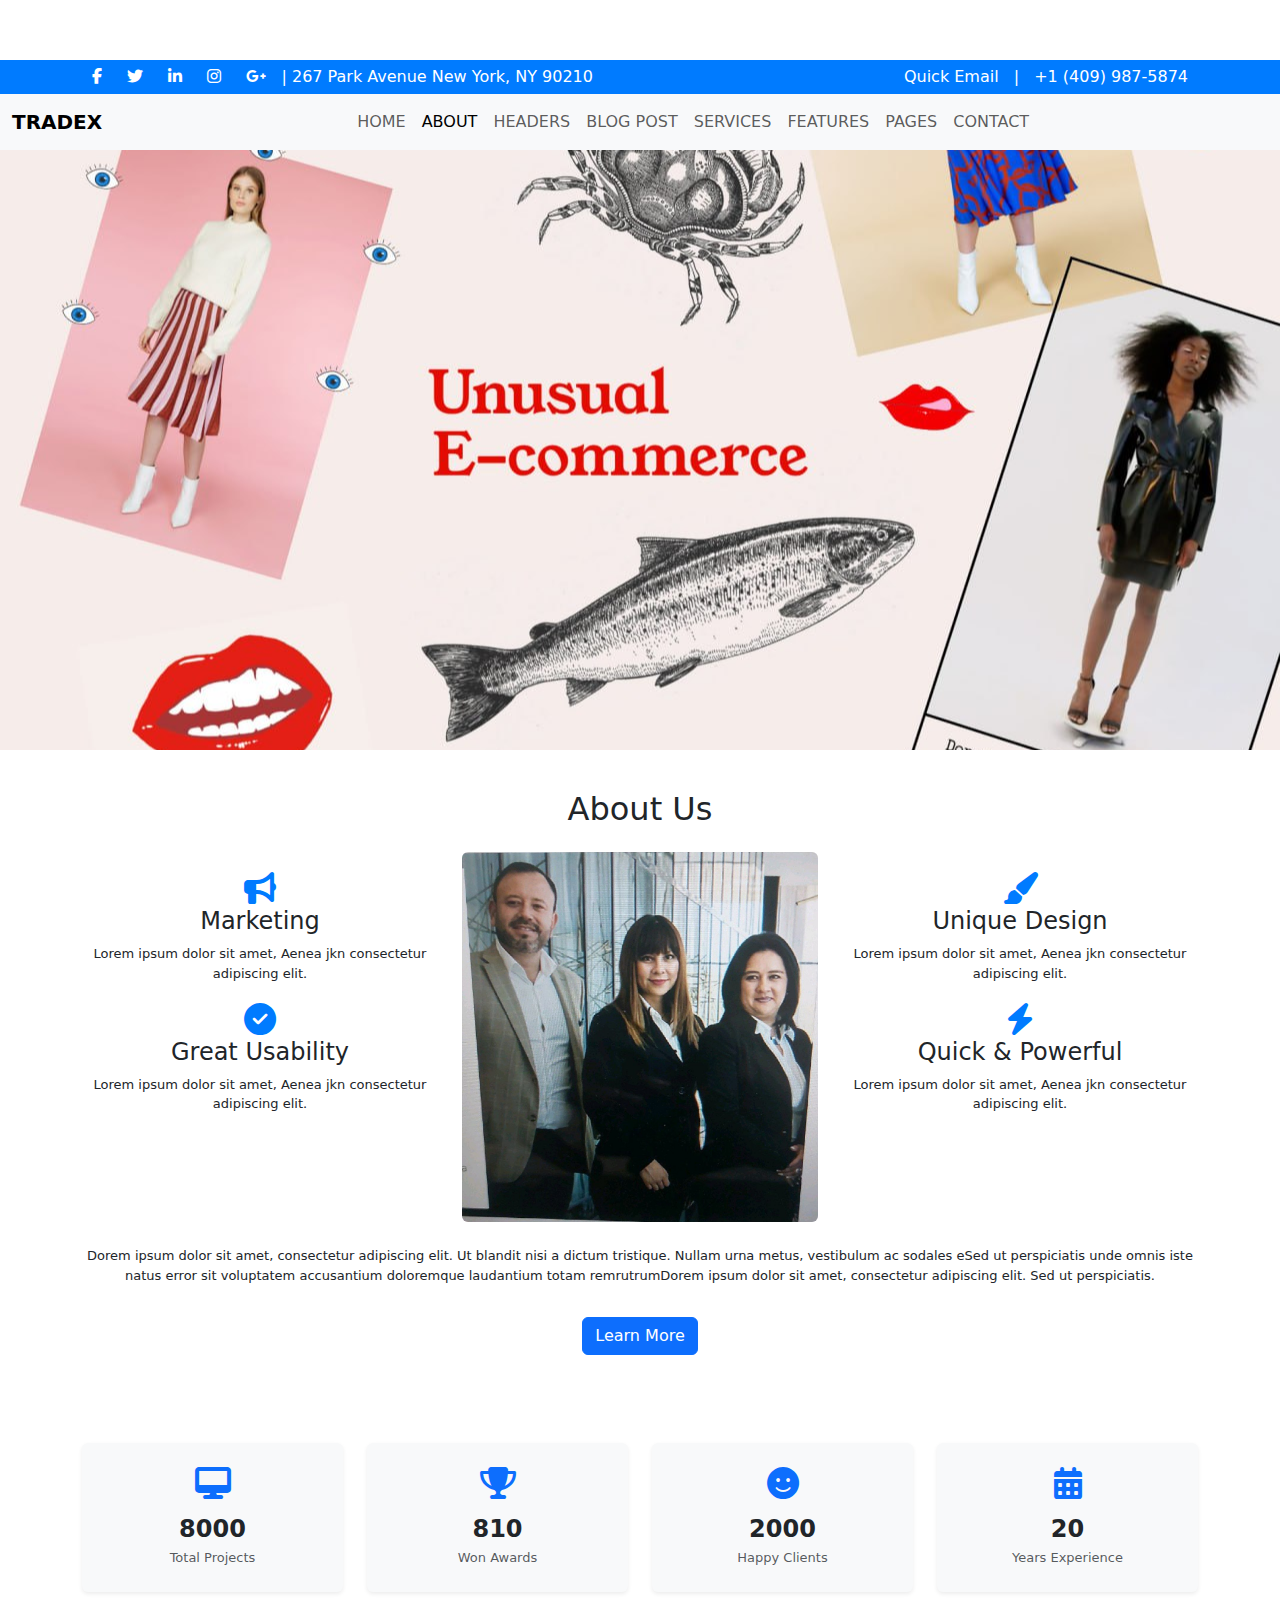
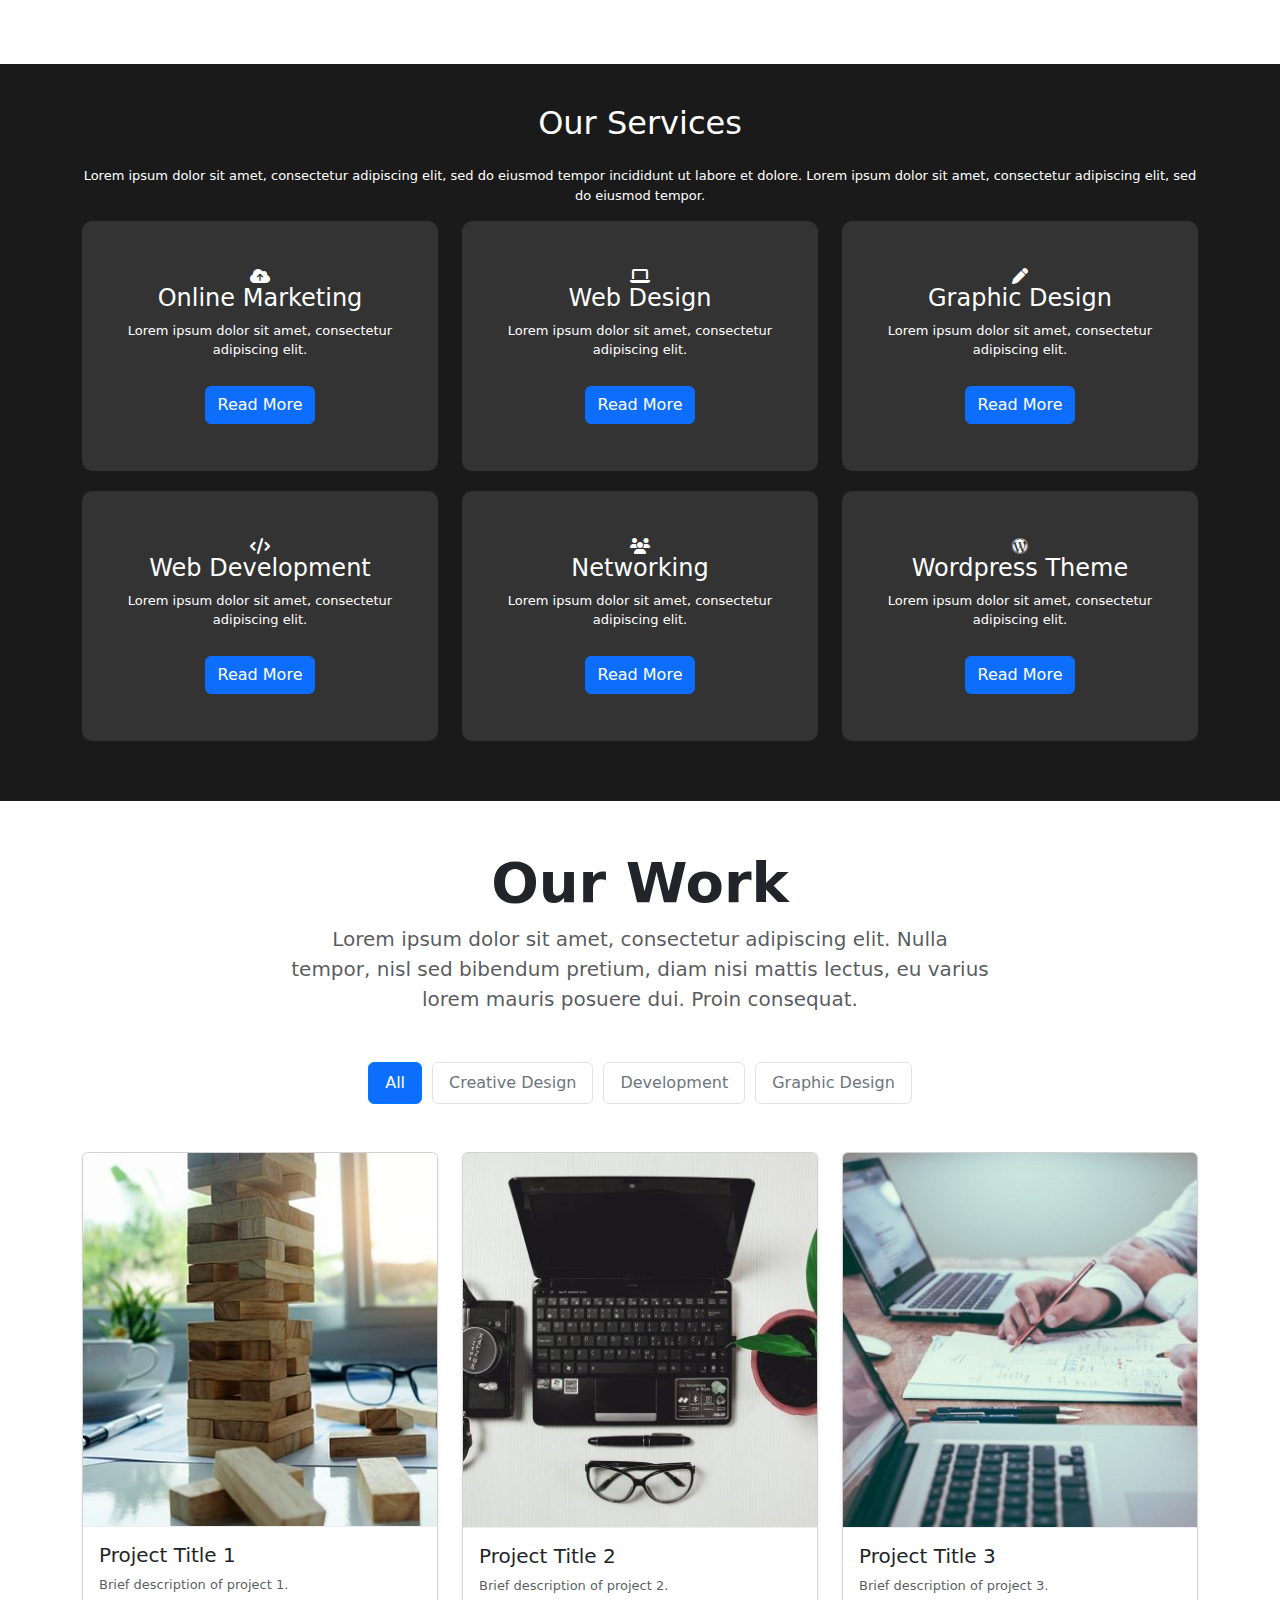
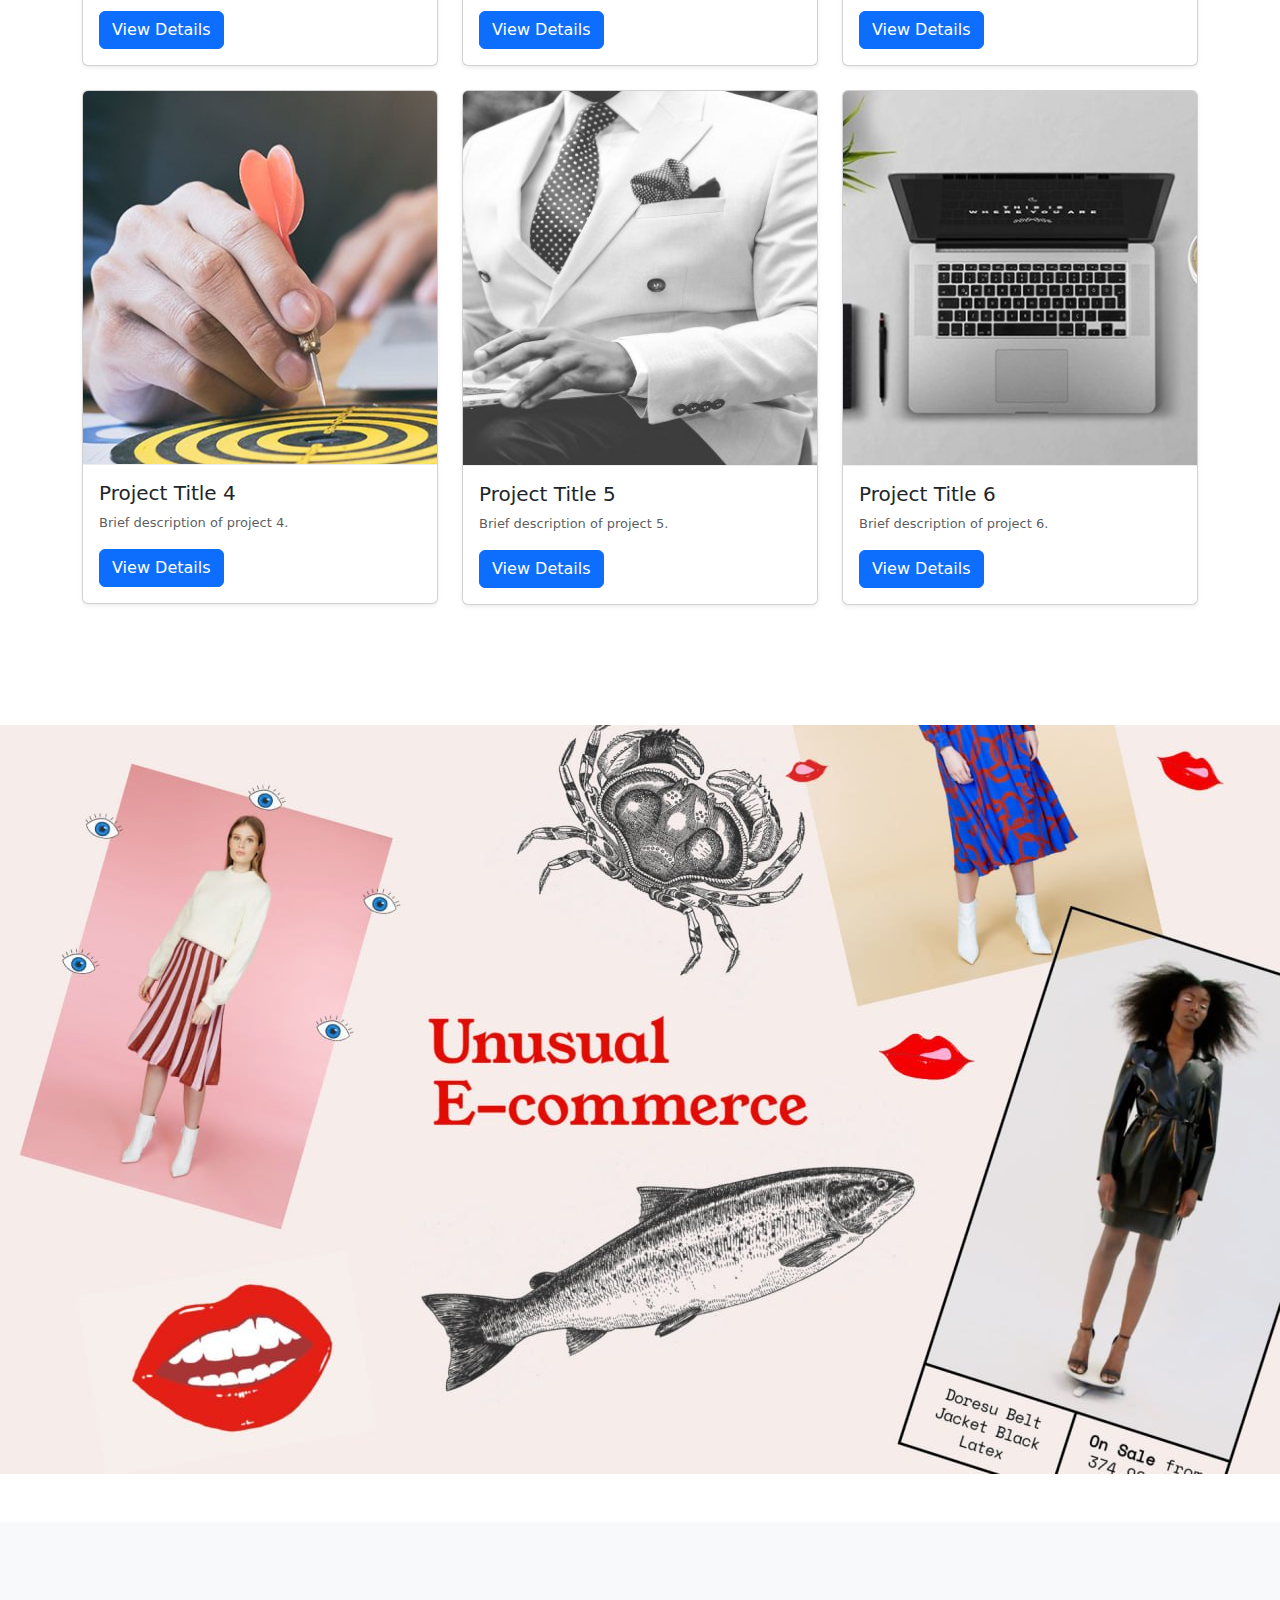
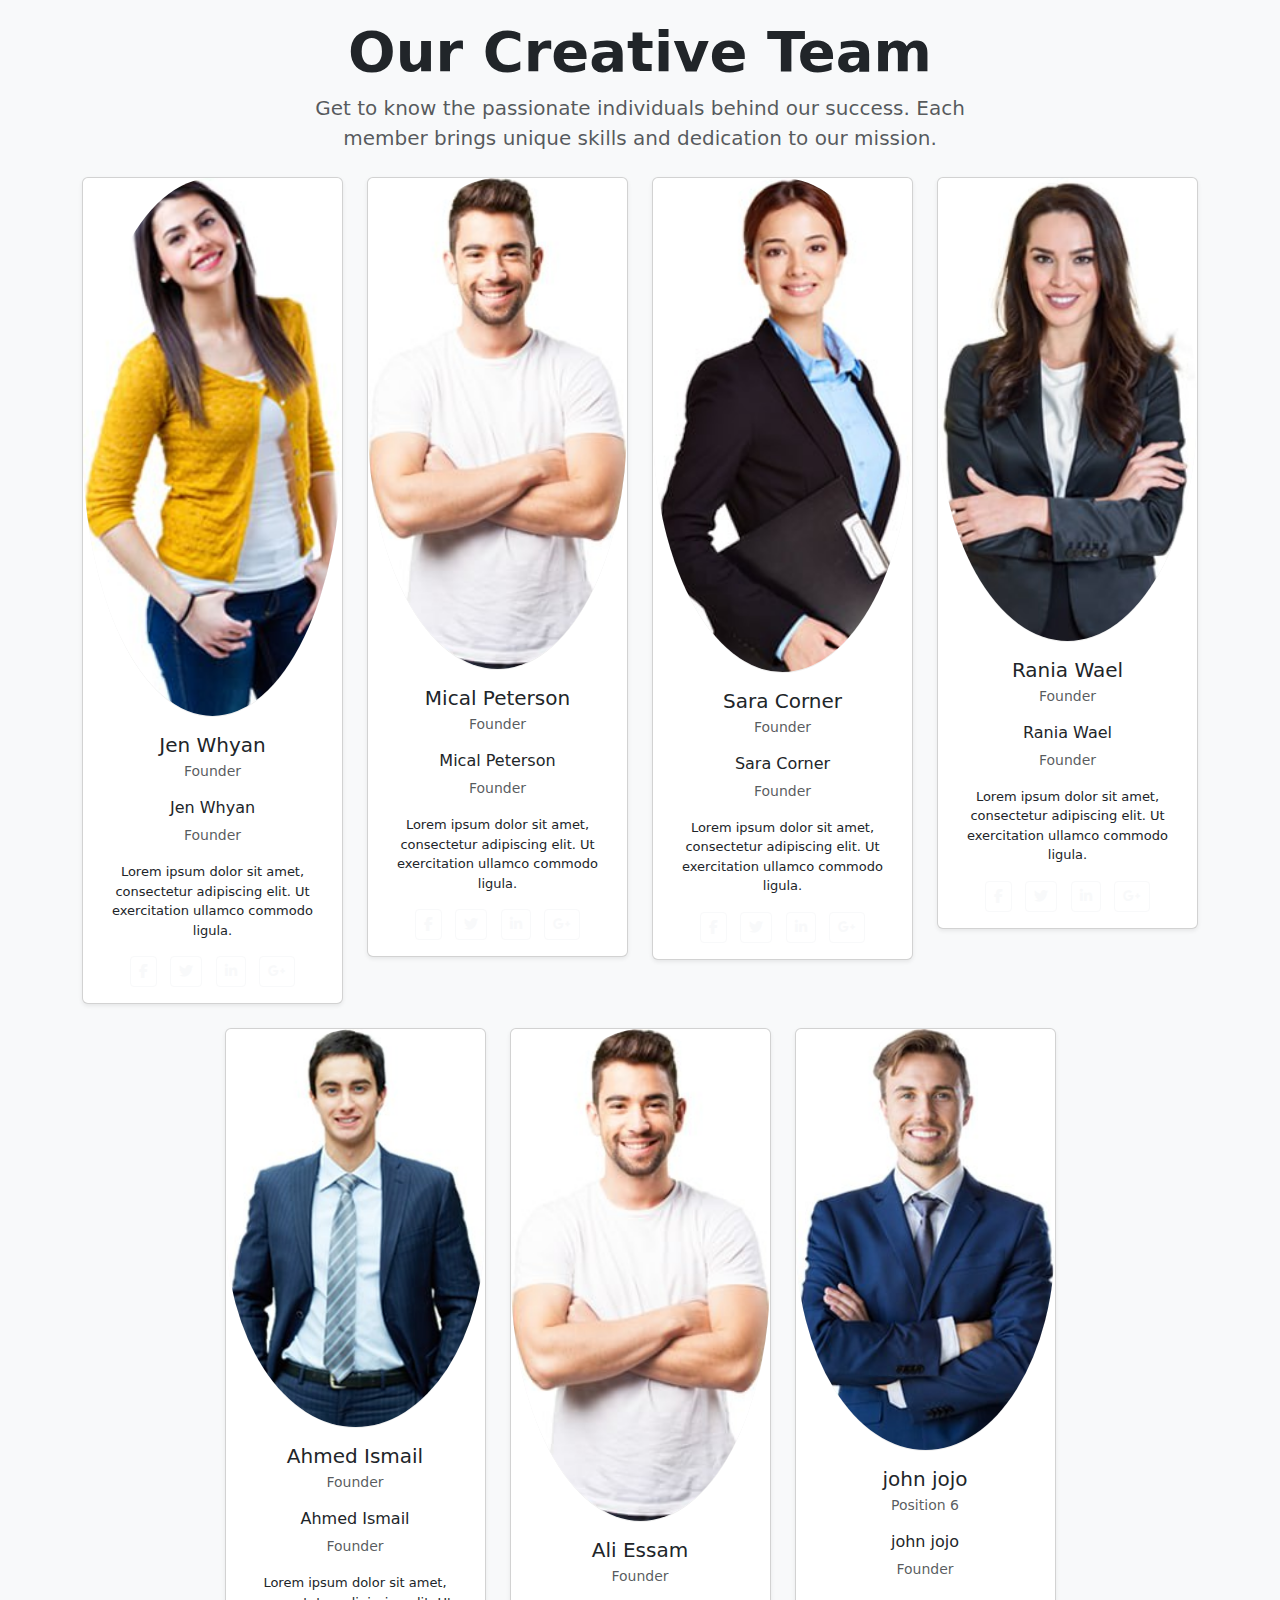
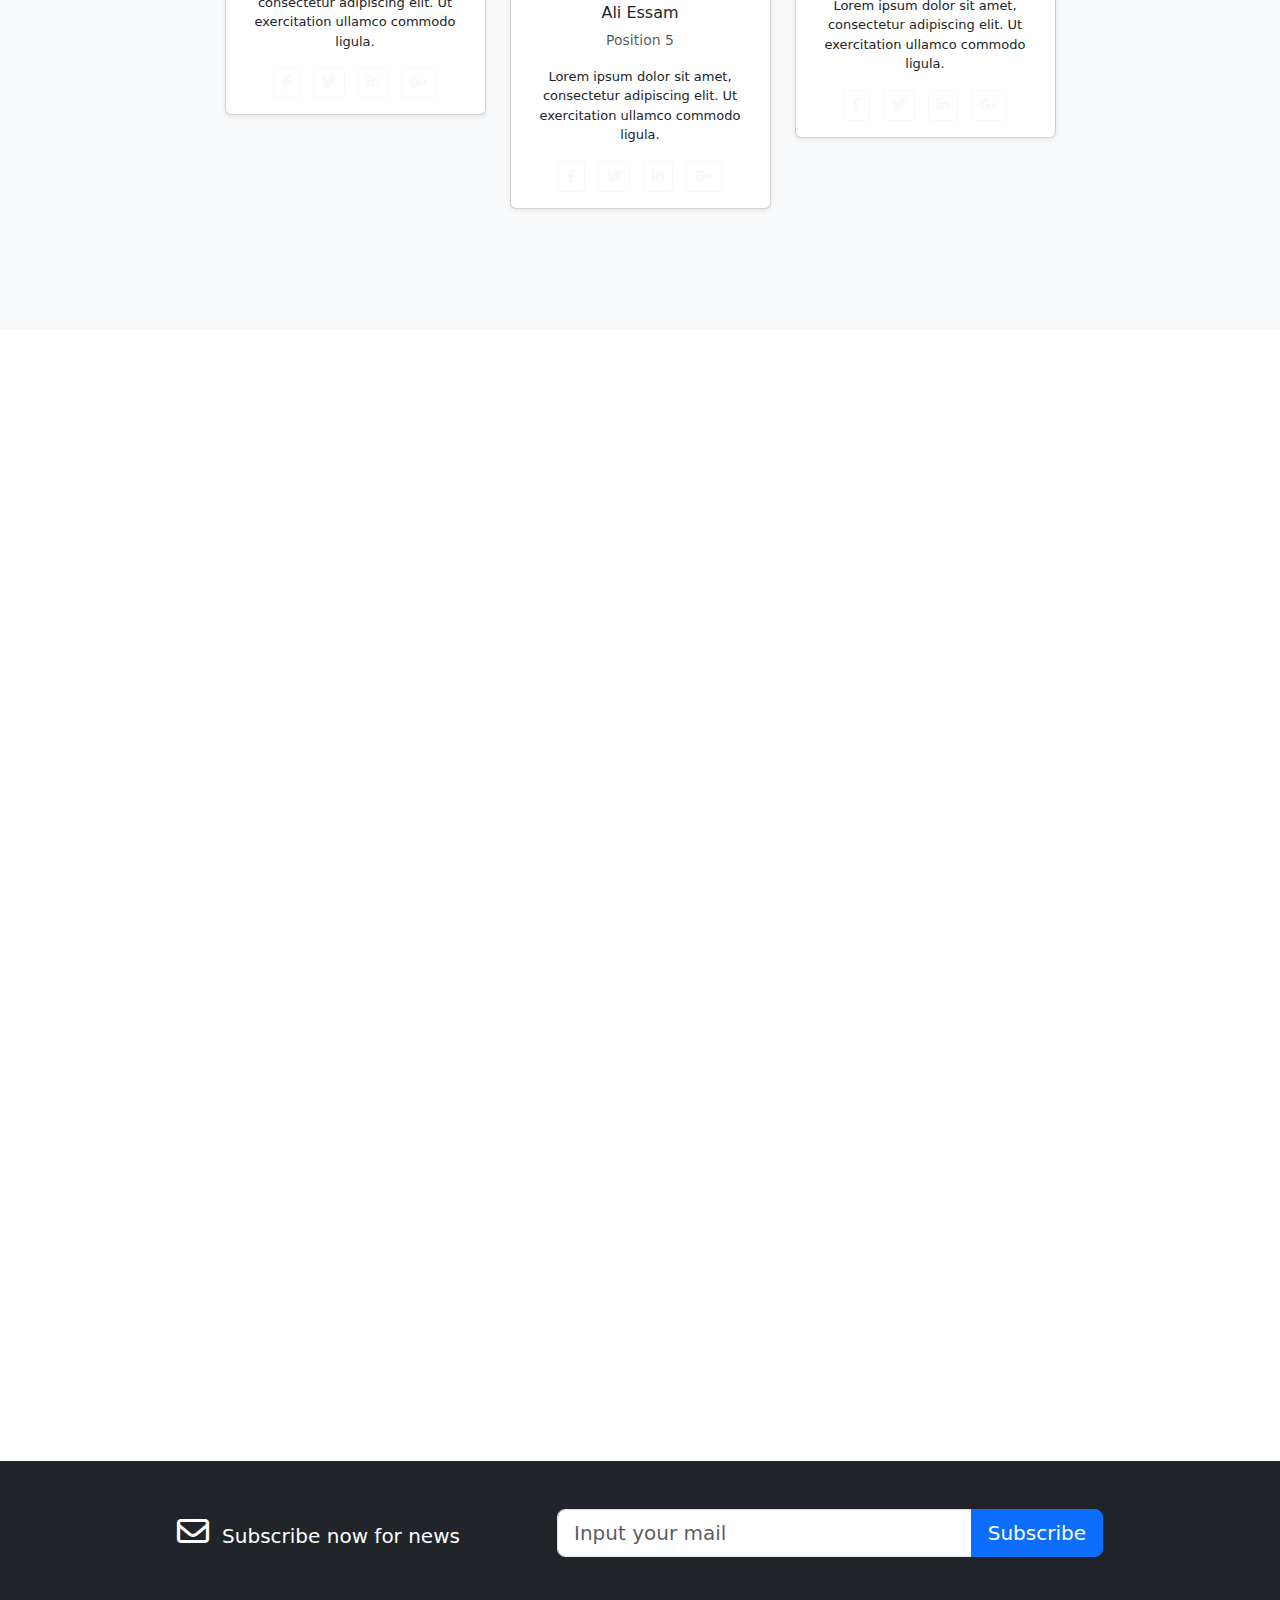
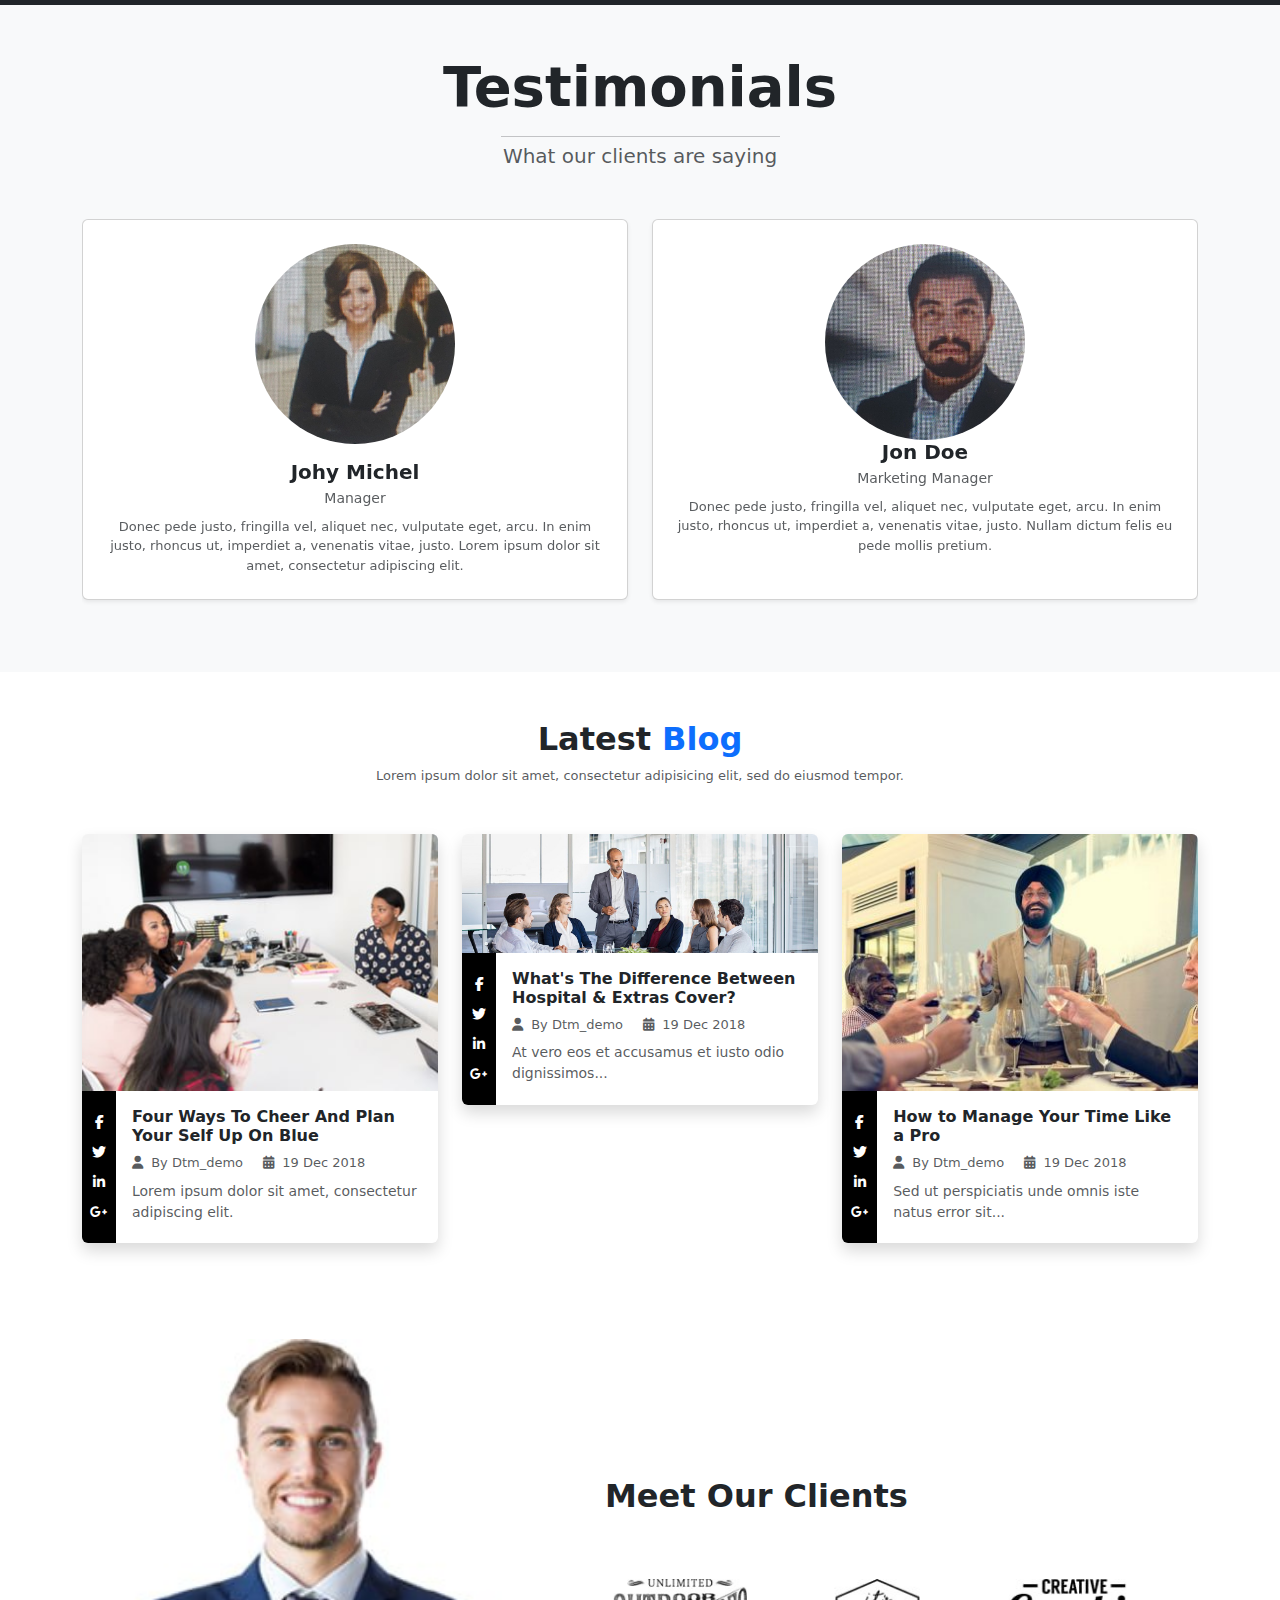
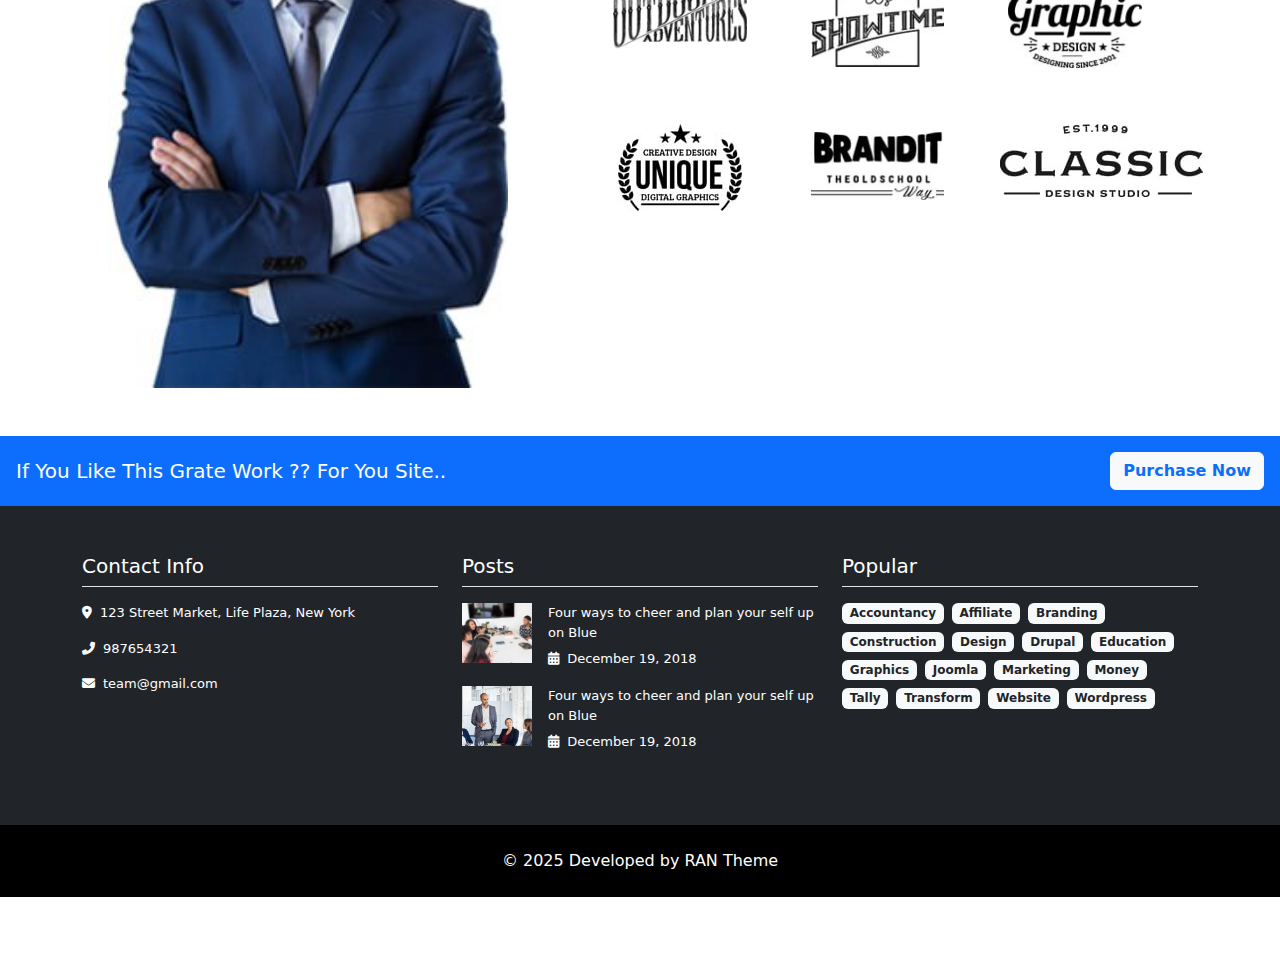
<file: Session10/index.html>
<!DOCTYPE html>
<html lang="en">

<head>
    <meta charset="UTF-8">
    <meta name="viewport" content="width=device-width, initial-scale=1.0">
    <title>TRADEX - About Us</title>
    <link href="https://cdn.jsdelivr.net/npm/bootstrap@5.3.0/dist/css/bootstrap.min.css" rel="stylesheet">
    <style>
        body {
            background-color: #f8f9fa;
        }

        .top-bar {
            background-color: #007bff;
            color: #fff;
            padding: 5px 0;
        }

        .top-bar a {
            color: #fff;
            margin: 0 10px;
            text-decoration: none;
        }

        .top-bar a:hover {
            text-decoration: underline;
        }

        .header-img {
            background: url('imges/photo_2025-07-25_01-49-45.jpg') no-repeat center center;
            background-size: cover;
            height: 600px;
            position: relative;
            color: #fff;
        }

        .header-text {
            position: absolute;
            top: 50%;
            left: 50%;
            transform: translate(-50%, -50%);
            text-align: center;
        }

        .header-text h1 {
            color: #8B0000;
            font-size: 3rem;
        }

        .navbar-brand {
            font-size: 1.5rem;
            font-weight: bold;
        }

        .about-section {
            padding: 40px 0;
            text-align: center;
        }

        .about-section img {
            max-width: 100%;
            height: auto;
        }

        .feature-box {
            margin: 20px 0;
        }

        .feature-box i {
            font-size: 2rem;
            color: #007bff;

        }
    </style>

    <link rel="stylesheet" href="https://cdnjs.cloudflare.com/ajax/libs/font-awesome/6.0.0-beta3/css/all.min.css">
</head>

<body>

    <div class="top-bar">
        <div class="container">
            <div class="d-flex justify-content-between align-items-center">
                <div>
                    <a href="#"><i class="fab fa-facebook-f"></i></a>
                    <a href="#"><i class="fab fa-twitter"></i></a>
                    <a href="#"><i class="fab fa-linkedin-in"></i></a>
                    <a href="#"><i class="fab fa-instagram"></i></a>
                    <a href="#"><i class="fab fa-google-plus-g"></i></a>
                    <span>|</span>
                    <span>267 Park Avenue New York, NY 90210</span>
                </div>
                <div>
                    <a href="mailto:">Quick Email</a> | <a href="tel:+1409875874">+1 (409) 987-5874</a>
                </div>
            </div>
        </div>
    </div>


    <nav class="navbar navbar-expand-lg navbar-light bg-light">
        <div class="container-fluid">
            <a class="navbar-brand" href="#">TRADEX</a>
            <button class="navbar-toggler" type="button" data-bs-toggle="collapse" data-bs-target="#navbarNav"
                aria-controls="navbarNav" aria-expanded="false" aria-label="Toggle navigation">
                <span class="navbar-toggler-icon"></span>
            </button>
            <div class="collapse navbar-collapse" id="navbarNav">
                <ul class="navbar-nav mx-auto">
                    <li class="nav-item"><a class="nav-link" href="#">HOME</a></li>
                    <li class="nav-item"><a class="nav-link active" href="#">ABOUT</a></li>
                    <li class="nav-item"><a class="nav-link" href="#">HEADERS</a></li>
                    <li class="nav-item"><a class="nav-link" href="#">BLOG POST</a></li>
                    <li class="nav-item"><a class="nav-link" href="#">SERVICES</a></li>
                    <li class="nav-item"><a class="nav-link" href="#">FEATURES</a></li>
                    <li class="nav-item"><a class="nav-link" href="#">PAGES</a></li>
                    <li class="nav-item"><a class="nav-link" href="contact.html">CONTACT</a></li>
                </ul>
            </div>
        </div>
    </nav>


    <header class="header-img">
        <div class="header-text">
        </div>
    </header>


    <section class="about-section">
        <div class="container">
            <h2 class="text-center mb-4">About Us</h2>
            <div class="row">
                <div class="col-md-4">
                    <div class="feature-box">
                        <i class="fas fa-bullhorn"></i>
                        <h4>Marketing</h4>
                        <p>Lorem ipsum dolor sit amet, Aenea jkn consectetur adipiscing elit.</p>
                    </div>
                    <div class="feature-box">
                        <i class="fas fa-check-circle"></i>
                        <h4>Great Usability</h4>
                        <p>Lorem ipsum dolor sit amet, Aenea jkn consectetur adipiscing elit.</p>
                    </div>
                </div>
                <div class="col-md-4">
                    <img src=" imges/photo_2025-07-25_01-49-35.jpg" alt="Team Image" class="img-fluid rounded">
                </div>
                <div class="col-md-4">
                    <div class="feature-box">
                        <i class="fas fa-paint-brush"></i>
                        <h4>Unique Design</h4>
                        <p>Lorem ipsum dolor sit amet, Aenea jkn consectetur adipiscing elit.</p>
                    </div>
                    <div class="feature-box">
                        <i class="fas fa-bolt"></i>
                        <h4>Quick & Powerful</h4>
                        <p>Lorem ipsum dolor sit amet, Aenea jkn consectetur adipiscing elit.</p>
                    </div>
                </div>
            </div>
            <p class="mt-4">Dorem ipsum dolor sit amet, consectetur adipiscing elit. Ut blandit nisi a dictum tristique.
                Nullam urna metus, vestibulum ac sodales eSed ut perspiciatis unde omnis iste natus error sit voluptatem
                accusantium doloremque laudantium totam remrutrumDorem ipsum dolor sit amet, consectetur adipiscing
                elit. Sed ut perspiciatis.</p>
            <a href="#" class="btn btn-primary mt-3">Learn More</a>
        </div>
    </section>

    <section class="container my-5">
        <div class="row text-center">

            <div class="col-6 col-md-3 mb-4">
                <div class="p-4 bg-light rounded shadow-sm">
                    <i class="fas fa-desktop fa-2x text-primary mb-3"></i>
                    <h4 class="mb-1 fw-bold">8000</h4>
                    <p class="text-muted mb-0">Total Projects</p>
                </div>
            </div>

            <div class="col-6 col-md-3 mb-4">
                <div class="p-4 bg-light rounded shadow-sm">
                    <i class="fas fa-trophy fa-2x text-primary mb-3"></i>
                    <h4 class="mb-1 fw-bold">810</h4>
                    <p class="text-muted mb-0">Won Awards</p>
                </div>
            </div>

            <div class="col-6 col-md-3 mb-4">
                <div class="p-4 bg-light rounded shadow-sm">
                    <i class="fas fa-smile fa-2x text-primary mb-3"></i>
                    <h4 class="mb-1 fw-bold">2000</h4>
                    <p class="text-muted mb-0">Happy Clients</p>
                </div>
            </div>

            <div class="col-6 col-md-3 mb-4">
                <div class="p-4 bg-light rounded shadow-sm">
                    <i class="fas fa-calendar-alt fa-2x text-primary mb-3"></i>
                    <h4 class="mb-1 fw-bold">20</h4>
                    <p class="text-muted mb-0">Years Experience</p>
                </div>
            </div>

        </div>
    </section>


    <script src="https://cdn.jsdelivr.net/npm/@popperjs/core@2.11.6/dist/umd/popper.min.js"></script>
    <script src="https://cdn.jsdelivr.net/npm/bootstrap@5.3.0/dist/js/bootstrap.min.js"></script>
    <section class="services-section" id="services">
        <div class="container">
            <h2 class="mb-4 text-center">Our Services</h2>
            <p class="mt-4 text-center">Lorem ipsum dolor sit amet, consectetur adipiscing elit, sed do eiusmod tempor
                incididunt ut labore et dolore. Lorem ipsum dolor sit amet, consectetur adipiscing elit, sed do eiusmod
                tempor.</p>

            <div class="row">
                <div class="col-md-4">
                    <div class="service-card">
                        <i class="fas fa-cloud-upload-alt"></i>
                        <h4>Online Marketing</h4>
                        <p>Lorem ipsum dolor sit amet, consectetur adipiscing elit.</p>
                        <button class="btn btn-primary">Read More</button>
                    </div>
                </div>
                <div class="col-md-4">
                    <div class="service-card">
                        <i class="fas fa-laptop"></i>
                        <h4>Web Design</h4>
                        <p>Lorem ipsum dolor sit amet, consectetur adipiscing elit.</p>
                        <button class="btn btn-primary">Read More</button>
                    </div>
                </div>

                <div class="col-md-4">
                    <div class="service-card">
                        <i class="fas fa-pen"></i>
                        <h4>Graphic Design</h4>
                        <p>Lorem ipsum dolor sit amet, consectetur adipiscing elit.</p>
                        <button class="btn btn-primary">Read More</button>
                    </div>
                </div>
                <div class="col-md-4">
                    <div class="service-card">
                        <i class="fas fa-code"></i>
                        <h4>Web Development</h4>
                        <p>Lorem ipsum dolor sit amet, consectetur adipiscing elit.</p>
                        <button class="btn btn-primary">Read More</button>
                    </div>
                </div>
                <div class="col-md-4">
                    <div class="service-card">
                        <i class="fas fa-users"></i>
                        <h4>Networking</h4>
                        <p>Lorem ipsum dolor sit amet, consectetur adipiscing elit.</p>
                        <button class="btn btn-primary">Read More</button>
                    </div>
                </div>
                <div class="col-md-4">
                    <div class="service-card">
                        <i class="fab fa-wordpress"></i>
                        <h4>Wordpress Theme</h4>
                        <p>Lorem ipsum dolor sit amet, consectetur adipiscing elit.</p>
                        <button class="btn btn-primary">Read More</button>
                    </div>
                </div>
            </div>
        </div>
    </section>

    <style>
        .services-section {
            padding: 40px 0;
            background-color: #1a1a1a;
            color: #fff;
        }

        .service-card {
            background-color: #333;
            color: #fff;
            padding: 20px;
            border-radius: 10px;
            transition: all 0.3s ease;
            height: 250px;
            display: flex;
            flex-direction: column;
            justify-content: center;
            align-items: center;
            text-align: center;
            margin-bottom: 20px;
        }

        .service-card:hover {
            background-color: #fff;
            color: #000;
            box-shadow: 0 0 20px rgba(0, 123, 255, 0.5);
            transform: scale(1.05);
        }

        .service-card .btn {
            margin-top: 10px;
        }
    </style>


    <link rel="stylesheet" href="https://cdnjs.cloudflare.com/ajax/libs/font-awesome/6.0.0-beta3/css/all.min.css">




    <section class="our-work-section py-5">
        <div class="container">
            <div class="text-center mb-5">
                <h2 class="display-4 fw-bold">Our Work</h2>
                <p class="lead text-muted mx-auto" style="max-width: 700px;">
                    Lorem ipsum dolor sit amet, consectetur adipiscing elit. Nulla tempor, nisl sed bibendum pretium,
                    diam nisi mattis lectus, eu varius lorem mauris posuere dui. Proin consequat.
                </p>
            </div>

            <div class="d-flex justify-content-center mb-5 filter-buttons">
                <ul class="nav nav-pills">
                    <li class="nav-item">
                        <a class="nav-link active" href="#" data-filter="all">All</a>
                    </li>
                    <li class="nav-item">
                        <a class="nav-link" href="#" data-filter="creative-design">Creative Design</a>
                    </li>
                    <li class="nav-item">
                        <a class="nav-link" href="#" data-filter="development">Development</a>
                    </li>
                    <li class="nav-item">
                        <a class="nav-link" href="#" data-filter="graphic-design">Graphic Design</a>
                    </li>
                </ul>
            </div>

            <div class="row card-container">
                <div class="col-lg-4 col-md-6 mb-4" data-category="creative-design">
                    <div class="card shadow-sm">
                        <img src="imges/photo_2025-07-25_01-49-17.jpg" class="card-img-top" alt="Project 1">
                        <div class="card-body">
                            <h5 class="card-title">Project Title 1</h5>
                            <p class="card-text text-muted">Brief description of project 1.</p>
                            <a href="#" class="btn btn-primary">View Details</a>
                        </div>
                    </div>
                </div>

                <div class="col-lg-4 col-md-6 mb-4" data-category="development">
                    <div class="card shadow-sm">
                        <img src=" imges/photo_2025-07-25_02-11-48.jpg" class="card-img-top" alt="Project 2">
                        <div class="card-body">
                            <h5 class="card-title">Project Title 2</h5>
                            <p class="card-text text-muted">Brief description of project 2.</p>
                            <a href="#" class="btn btn-primary">View Details</a>
                        </div>
                    </div>
                </div>

                <div class="col-lg-4 col-md-6 mb-4" data-category="graphic-design">
                    <div class="card shadow-sm">
                        <img src="imges/photo_2025-07-25_01-49-40.jpg " class="card-img-top" alt="Project 3">
                        <div class="card-body">
                            <h5 class="card-title">Project Title 3</h5>
                            <p class="card-text text-muted">Brief description of project 3.</p>
                            <a href="#" class="btn btn-primary">View Details</a>
                        </div>
                    </div>
                </div>

                <div class="col-lg-4 col-md-6 mb-4" data-category="creative-design">
                    <div class="card shadow-sm">
                        <img src="imges/photo_2025-07-25_01-49-30.jpg " class="card-img-top" alt="Project 4">
                        <div class="card-body">
                            <h5 class="card-title">Project Title 4</h5>
                            <p class="card-text text-muted">Brief description of project 4.</p>
                            <a href="#" class="btn btn-primary">View Details</a>
                        </div>
                    </div>
                </div>

                <div class="col-lg-4 col-md-6 mb-4" data-category="development">
                    <div class="card shadow-sm">
                        <img src="imges/photo_2025-07-25_01-49-29.jpg " class="card-img-top" alt="Project 5">
                        <div class="card-body">
                            <h5 class="card-title">Project Title 5</h5>
                            <p class="card-text text-muted">Brief description of project 5.</p>
                            <a href="#" class="btn btn-primary">View Details</a>
                        </div>
                    </div>
                </div>

                <div class="col-lg-4 col-md-6 mb-4" data-category="graphic-design">
                    <div class="card shadow-sm">
                        <img src="imges/photo_2025-07-25_01-49-19 - Copy.jpg " class="card-img-top" alt="Project 6">
                        <div class="card-body">
                            <h5 class="card-title">Project Title 6</h5>
                            <p class="card-text text-muted">Brief description of project 6.</p>
                            <a href="#" class="btn btn-primary">View Details</a>
                        </div>
                    </div>
                </div>
            </div>
        </div>
    </section>

    <style>
        .our-work-section {
            padding: 80px 0;
        }

        .filter-buttons .nav-link {
            color: #6c757d;
            border: 1px solid #dee2e6;
            border-radius: 0.25rem;
            margin: 0 5px;
            transition: all 0.3s ease;
        }

        .filter-buttons .nav-link:hover {
            background-color: #e9ecef;
            color: #000;
        }

        .filter-buttons .nav-link.active {
            background-color: #007bff;
            color: #fff;
            border-color: #007bff;
        }

        .card {
            border: none;
            transition: transform 0.2s ease-in-out;
        }

        .card:hover {
            transform: translateY(-5px);
        }

        .card-img-top {
            border-bottom: 1px solid #eee;
        }
    </style>

    <script>
        document.addEventListener('DOMContentLoaded', function () {
            const filterButtons = document.querySelectorAll('.filter-buttons .nav-link');
            const cards = document.querySelectorAll('.card-container .col-lg-4');

            filterButtons.forEach(button => {
                button.addEventListener('click', function (e) {
                    e.preventDefault();

                    filterButtons.forEach(btn => btn.classList.remove('active'));
                    this.classList.add('active');

                    const filterValue = this.dataset.filter;


                    cards.forEach(card => {
                        const category = card.dataset.category;
                        if (filterValue === 'all' || category === filterValue) {
                            card.style.display = 'block';
                        } else {
                            card.style.display = 'none';
                        }
                    });
                });
            });
        });
    </script>

    <section class="my-5">
        <div class="container-fluid p-0">
            <img src="imges/photo_2025-07-25_01-49-45.jpg " class="img-fluid d-block w-100"
                alt="A wide panoramic image filling the screen width">
        </div>
    </section>


    <section class="team-section py-5 bg-light">
        <div class="container my-5">
            <div class="text-center mb-4">
                <h2 class="display-4 fw-bold"> Our Creative Team</h2>
                <p class="lead text-muted mx-auto" style="max-width: 700px;">
                    Get to know the passionate individuals behind our success. Each member brings unique skills and
                    dedication to our mission.
                </p>
            </div>

            <div class="row justify-content-center">
                <div class="col-lg-3 col-md-4 mb-4">
                    <div class="team-member-card card shadow-sm text-center">
                        <img src="imges/photo_2025-07-25_01-49-28 (2) - Copy.jpg "
                            class="card-img-top mx-auto rounded-circle" alt="Jen Whyan" width="200px">
                        <div class="card-body">
                            <h5 class="card-title mb-1">Jen Whyan</h5>
                            <p class="card-text text-muted small">Founder</p>
                            <div class="team-overlay">
                                <h6>Jen Whyan</h6>
                                <p class="small text-muted">Founder</p>
                                <p class="overlay-text">Lorem ipsum dolor sit amet, consectetur adipiscing elit. Ut
                                    exercitation ullamco commodo ligula.</p>
                                <div class="social-icons mt-3">
                                    <a href="#" class="btn btn-outline-light btn-sm mx-1"><i
                                            class="fab fa-facebook-f"></i></a>
                                    <a href="#" class="btn btn-outline-light btn-sm mx-1"><i
                                            class="fab fa-twitter"></i></a>
                                    <a href="#" class="btn btn-outline-light btn-sm mx-1"><i
                                            class="fab fa-linkedin-in"></i></a>
                                    <a href="#" class="btn btn-outline-light btn-sm mx-1"><i
                                            class="fab fa-google-plus-g"></i></a>
                                </div>
                            </div>
                        </div>
                    </div>
                </div>

                <div class="col-lg-3 col-md-4 mb-4">
                    <div class="team-member-card card shadow-sm text-center">
                        <img src="imges/photo_2025-07-25_01-49-28.jpg " class="card-img-top mx-auto rounded-circle"
                            alt="Mical Peterson " width="200px">
                        <div class="card-body">
                            <h5 class="card-title mb-1">Mical Peterson</h5>
                            <p class="card-text text-muted small">Founder</p>
                            <div class="team-overlay">
                                <h6>Mical Peterson</h6>
                                <p class="small text-muted">Founder</p>
                                <p class="overlay-text">Lorem ipsum dolor sit amet, consectetur adipiscing elit. Ut
                                    exercitation ullamco commodo ligula.</p>
                                <div class="social-icons mt-3">
                                    <a href="#" class="btn btn-outline-light btn-sm mx-1"><i
                                            class="fab fa-facebook-f"></i></a>
                                    <a href="#" class="btn btn-outline-light btn-sm mx-1"><i
                                            class="fab fa-twitter"></i></a>
                                    <a href="#" class="btn btn-outline-light btn-sm mx-1"><i
                                            class="fab fa-linkedin-in"></i></a>
                                    <a href="#" class="btn btn-outline-light btn-sm mx-1"><i
                                            class="fab fa-google-plus-g"></i></a>
                                </div>
                            </div>
                        </div>
                    </div>
                </div>

                <div class="col-lg-3 col-md-4 mb-4">
                    <div class="team-member-card card shadow-sm text-center">
                        <img src="imges/photo_2025-07-25_01-49-27 - Copy.jpg "
                            class="card-img-top mx-auto rounded-circle" alt="Sara Corner" width="200px">
                        <div class="card-body">
                            <h5 class="card-title mb-1">Sara Corner</h5>
                            <p class="card-text text-muted small">Founder</p>
                            <div class="team-overlay">
                                <h6>Sara Corner</h6>
                                <p class="small text-muted">Founder</p>
                                <p class="overlay-text">Lorem ipsum dolor sit amet, consectetur adipiscing elit. Ut
                                    exercitation ullamco commodo ligula.</p>
                                <div class="social-icons mt-3">
                                    <a href="#" class="btn btn-outline-light btn-sm mx-1"><i
                                            class="fab fa-facebook-f"></i></a>
                                    <a href="#" class="btn btn-outline-light btn-sm mx-1"><i
                                            class="fab fa-twitter"></i></a>
                                    <a href="#" class="btn btn-outline-light btn-sm mx-1"><i
                                            class="fab fa-linkedin-in"></i></a>
                                    <a href="#" class="btn btn-outline-light btn-sm mx-1"><i
                                            class="fab fa-google-plus-g"></i></a>
                                </div>
                            </div>
                        </div>
                    </div>
                </div>

                <div class="col-lg-3 col-md-3 mb-4">
                    <div class="team-member-card card shadow-sm text-center">
                        <img src="imges/photo_2025-07-25_01-49-26.jpg " class="card-img-top mx-auto rounded-circle"
                            alt="Member Name 4" width="200px">
                        <div class="card-body">
                            <h5 class="card-title mb-1">Rania Wael </h5>
                            <p class="card-text text-muted small">Founder</p>
                            <div class="team-overlay">
                                <h6>Rania Wael</h6>
                                <p class="small text-muted">Founder</p>
                                <p class="overlay-text">Lorem ipsum dolor sit amet, consectetur adipiscing elit. Ut
                                    exercitation ullamco commodo ligula.</p>
                                <div class="social-icons mt-3">
                                    <a href="#" class="btn btn-outline-light btn-sm mx-1"><i
                                            class="fab fa-facebook-f"></i></a>
                                    <a href="#" class="btn btn-outline-light btn-sm mx-1"><i
                                            class="fab fa-twitter"></i></a>
                                    <a href="#" class="btn btn-outline-light btn-sm mx-1"><i
                                            class="fab fa-linkedin-in"></i></a>
                                    <a href="#" class="btn btn-outline-light btn-sm mx-1"><i
                                            class="fab fa-google-plus-g"></i></a>
                                </div>
                            </div>
                        </div>
                    </div>
                </div>

                <div class="col-lg-3 col-md-6 mb-4">
                    <div class="team-member-card card shadow-sm text-center">
                        <img src="imges/photo_2025-07-25_01-49-24.jpg " class="card-img-top mx-auto rounded-circle"
                            alt="Member Name 5">
                        <div class="card-body">
                            <h5 class="card-title mb-1">Ahmed Ismail</h5>
                            <p class="card-text text-muted small">Founder</p>
                            <div class="team-overlay">
                                <h6>Ahmed Ismail</h6>
                                <p class="small text-muted">Founder</p>
                                <p class="overlay-text">Lorem ipsum dolor sit amet, consectetur adipiscing elit. Ut
                                    exercitation ullamco commodo ligula.</p>
                                <div class="social-icons mt-3">
                                    <a href="#" class="btn btn-outline-light btn-sm mx-1"><i
                                            class="fab fa-facebook-f"></i></a>
                                    <a href="#" class="btn btn-outline-light btn-sm mx-1"><i
                                            class="fab fa-twitter"></i></a>
                                    <a href="#" class="btn btn-outline-light btn-sm mx-1"><i
                                            class="fab fa-linkedin-in"></i></a>
                                    <a href="#" class="btn btn-outline-light btn-sm mx-1"><i
                                            class="fab fa-google-plus-g"></i></a>
                                </div>
                            </div>
                        </div>
                    </div>
                </div>

                <div class="col-lg-3 col-md-6 mb-4">
                    <div class="team-member-card card shadow-sm text-center">
                        <img src="imges/photo_2025-07-25_01-49-28.jpg " class="card-img-top mx-auto rounded-circle"
                            alt="Member Name 5">
                        <div class="card-body">
                            <h5 class="card-title mb-1"> Ali Essam</h5>
                            <p class="card-text text-muted small">Founder</p>
                            <div class="team-overlay">
                                <h6>Ali Essam</h6>
                                <p class="small text-muted">Position 5</p>
                                <p class="overlay-text">Lorem ipsum dolor sit amet, consectetur adipiscing elit. Ut
                                    exercitation ullamco commodo ligula.</p>
                                <div class="social-icons mt-3">
                                    <a href="#" class="btn btn-outline-light btn-sm mx-1"><i
                                            class="fab fa-facebook-f"></i></a>
                                    <a href="#" class="btn btn-outline-light btn-sm mx-1"><i
                                            class="fab fa-twitter"></i></a>
                                    <a href="#" class="btn btn-outline-light btn-sm mx-1"><i
                                            class="fab fa-linkedin-in"></i></a>
                                    <a href="#" class="btn btn-outline-light btn-sm mx-1"><i
                                            class="fab fa-google-plus-g"></i></a>
                                </div>
                            </div>
                        </div>
                    </div>
                </div>


                <div class="col-lg-3 col-md-6 mb-4">
                    <div class="team-member-card card shadow-sm text-center">
                        <img src="imges/photo_2025-07-25_01-49-25 - Copy.jpg "
                            class="card-img-top mx-auto rounded-circle" alt="Member Name 6">
                        <div class="card-body">
                            <h5 class="card-title mb-1">john jojo</h5>
                            <p class="card-text text-muted small">Position 6</p>
                            <div class="team-overlay">
                                <h6>john jojo</h6>
                                <p class="small text-muted">Founder</p>
                                <p class="overlay-text">Lorem ipsum dolor sit amet, consectetur adipiscing elit. Ut
                                    exercitation ullamco commodo ligula.</p>
                                <div class="social-icons mt-3">
                                    <a href="#" class="btn btn-outline-light btn-sm mx-1"><i
                                            class="fab fa-facebook-f"></i></a>
                                    <a href="#" class="btn btn-outline-light btn-sm mx-1"><i
                                            class="fab fa-twitter"></i></a>
                                    <a href="#" class="btn btn-outline-light btn-sm mx-1"><i
                                            class="fab fa-linkedin-in"></i></a>
                                    <a href="#" class="btn btn-outline-light btn-sm mx-1"><i
                                            class="fab fa-google-plus-g"></i></a>
                                </div>
                            </div>
                        </div>
                    </div>
                </div>
            </div>
        </div>
    </section>

    <script src="https://cdn.jsdelivr.net/npm/bootstrap@5.3.0/dist/js/bootstrap.bundle.min.js"></script>

    <script>
        document.addEventListener('DOMContentLoaded', function () {
            const filterButtons = document.querySelectorAll('.filter-buttons .nav-link');
            const cards = document.querySelectorAll('.card-container .col-lg-4');

            filterButtons.forEach(button => {
                button.addEventListener('click', function (e) {
                    e.preventDefault();


                    filterButtons.forEach(btn => btn.classList.remove('active'));
                    this.classList.add('active');

                    const filterValue = this.dataset.filter;

                    cards.forEach(card => {
                        const category = card.dataset.category;
                        if (filterValue === 'all' || category === filterValue) {
                            card.style.display = 'block';
                        } else {
                            card.style.display = 'none';
                        }
                    });
                });
            });
        });
    </script>


    <style>
        :root {
            --primary-color: #2563eb;
            --secondary-color: #1e40af;
            --success-color: #059669;
            --dark-color: #1f2937;
            --light-gray: #f8fafc;
            --border-color: #e5e7eb;
            --text-muted: #6b7280;
        }

        * {
            margin: 0;
            padding: 0;
            box-sizing: border-box;
        }

        body {
            font-family: 'Segoe UI', Tahoma, Geneva, Verdana, sans-serif;
            line-height: 1.6;
            background: var(--light-gray);
            padding: 60px 0;
        }

        .pricing-section {
            padding: 80px 0;
        }

        .section-title {
            text-align: center;
            margin-bottom: 60px;
        }

        .section-title h2 {
            font-size: 2.8rem;
            font-weight: 700;
            color: var(--dark-color);
            margin-bottom: 15px;
        }

        .section-title p {
            font-size: 1.1rem;
            color: var(--text-muted);
            max-width: 600px;
            margin: 0 auto;
        }

        .pricing-card {
            background: white;
            border-radius: 20px;
            padding: 50px 40px;
            text-align: center;
            box-shadow: 0 10px 40px rgba(0, 0, 0, 0.08);
            transition: all 0.4s ease;
            height: 100%;
            border: 2px solid transparent;
            position: relative;
            overflow: hidden;
        }

        .pricing-card::before {
            content: '';
            position: absolute;
            top: 0;
            left: 0;
            right: 0;
            height: 4px;
            background: linear-gradient(135deg, var(--primary-color), var(--secondary-color));
            transform: scaleX(0);
            transition: transform 0.4s ease;
        }

        .pricing-card:hover::before {
            transform: scaleX(1);
        }

        .pricing-card:hover {
            transform: translateY(-15px);
            box-shadow: 0 25px 60px rgba(37, 99, 235, 0.15);
            border-color: var(--primary-color);
        }

        .pricing-card.featured {
            border-color: var(--primary-color);
            transform: scale(1.05);
            position: relative;
        }

        .pricing-card.featured::after {
            content: 'Most Popular';
            position: absolute;
            top: 20px;
            right: -30px;
            background: linear-gradient(135deg, var(--primary-color), var(--secondary-color));
            color: white;
            padding: 8px 40px;
            font-size: 0.8rem;
            font-weight: 600;
            transform: rotate(45deg);
            box-shadow: 0 4px 15px rgba(37, 99, 235, 0.3);
        }

        .pricing-card.featured:hover {
            transform: scale(1.05) translateY(-15px);
        }

        .plan-name {
            font-size: 2rem;
            font-weight: 700;
            color: var(--dark-color);
            margin-bottom: 10px;
        }

        .plan-divider {
            width: 60px;
            height: 3px;
            background: linear-gradient(135deg, var(--primary-color), var(--secondary-color));
            margin: 0 auto 30px;
            border-radius: 2px;
        }

        .plan-price {
            margin-bottom: 40px;
        }

        .price-label {
            font-size: 1.1rem;
            color: var(--text-muted);
            margin-bottom: 8px;
        }

        .price-amount {
            font-size: 3rem;
            font-weight: 700;
            color: var(--primary-color);
        }

        .plan-features {
            list-style: none;
            padding: 0;
            margin: 0 0 40px 0;
        }

        .feature-item {
            padding: 15px 0;
            border-bottom: 1px solid #f1f5f9;
            transition: all 0.3s ease;
        }

        .feature-item:last-child {
            border-bottom: none;
        }

        .feature-item:hover {
            background: rgba(37, 99, 235, 0.02);
            padding-left: 10px;
            padding-right: 10px;
            border-radius: 8px;
        }

        .feature-title {
            font-size: 1.1rem;
            font-weight: 600;
            color: var(--dark-color);
            margin-bottom: 5px;
            display: flex;
            align-items: center;
            justify-content: center;
        }

        .feature-title i {
            color: var(--success-color);
            margin-right: 10px;
            font-size: 1.2rem;
        }

        .feature-description {
            font-size: 0.9rem;
            color: var(--text-muted);
            line-height: 1.5;
        }

        .btn-select-plan {
            background: linear-gradient(135deg, var(--primary-color), var(--secondary-color));
            border: none;
            color: white;
            padding: 15px 40px;
            border-radius: 50px;
            font-size: 1.1rem;
            font-weight: 600;
            transition: all 0.3s ease;
            position: relative;
            overflow: hidden;
            width: 100%;
            margin-top: auto;
        }

        .btn-select-plan::before {
            content: '';
            position: absolute;
            top: 0;
            left: -100%;
            width: 100%;
            height: 100%;
            background: linear-gradient(90deg, transparent, rgba(255, 255, 255, 0.2), transparent);
            transition: left 0.5s ease;
        }

        .btn-select-plan:hover::before {
            left: 100%;
        }

        .btn-select-plan:hover {
            transform: translateY(-3px);
            box-shadow: 0 15px 30px rgba(37, 99, 235, 0.4);
            color: white;
        }

        .btn-select-plan:active {
            transform: translateY(-1px);
        }

        .pricing-card.featured .btn-select-plan {
            background: linear-gradient(135deg, var(--success-color), #047857);
        }

        .pricing-card.featured .btn-select-plan:hover {
            box-shadow: 0 15px 30px rgba(5, 150, 105, 0.4);
        }

        .popular-badge {
            position: absolute;
            top: -10px;
            left: 50%;
            transform: translateX(-50%);
            background: linear-gradient(135deg, var(--primary-color), var(--secondary-color));
            color: white;
            padding: 8px 25px;
            border-radius: 20px;
            font-size: 0.85rem;
            font-weight: 600;
            box-shadow: 0 4px 15px rgba(37, 99, 235, 0.3);
        }

        .fade-in-up {
            opacity: 0;
            transform: translateY(50px);
            transition: all 0.6s ease;
        }

        .fade-in-up.animate {
            opacity: 1;
            transform: translateY(0);
        }

        .scale-in {
            opacity: 0;
            transform: scale(0.8);
            transition: all 0.6s ease;
        }

        .scale-in.animate {
            opacity: 1;
            transform: scale(1);
        }

        @media (max-width: 992px) {
            .pricing-card.featured {
                transform: scale(1);
                margin-bottom: 30px;
            }

            .pricing-card.featured:hover {
                transform: translateY(-15px);
            }
        }

        @media (max-width: 768px) {
            .section-title h2 {
                font-size: 2.2rem;
            }

            .pricing-card {
                padding: 40px 30px;
                margin-bottom: 30px;
            }

            .plan-name {
                font-size: 1.8rem;
            }

            .price-amount {
                font-size: 2.5rem;
            }
        }

        .feature-item {
            cursor: default;
        }

        .pricing-card:hover .feature-item {
            color: var(--dark-color);
        }

        .btn-loading {
            position: relative;
            color: transparent !important;
        }

        .btn-loading::after {
            content: '';
            position: absolute;
            width: 20px;
            height: 20px;
            top: 50%;
            left: 50%;
            margin-left: -10px;
            margin-top: -10px;
            border: 2px solid #ffffff;
            border-radius: 50%;
            border-top-color: transparent;
            animation: spin 1s linear infinite;
        }

        @keyframes spin {
            to {
                transform: rotate(360deg);
            }
        }

        .popular-badge {
            animation: pulse 2s infinite;
        }

        @keyframes pulse {
            0% {
                box-shadow: 0 4px 15px rgba(37, 99, 235, 0.3);
            }

            50% {
                box-shadow: 0 4px 25px rgba(37, 99, 235, 0.5);
            }

            100% {
                box-shadow: 0 4px 15px rgba(37, 99, 235, 0.3);
            }
        }
    </style>
    </head>

    <body>
        <section class="pricing-section">
            <div class="container">
                <div class="section-title fade-in-up">
                    <h2>Choose Your Plan</h2>
                    <p>Select the perfect plan that fits your needs and budget. All plans include our premium support
                        and features.</p>
                </div>

                <div class="row g-4 justify-content-center">

                    <div class="col-lg-4 col-md-6">
                        <div class="pricing-card fade-in-up" style="animation-delay: 0.1s;">
                            <h3 class="plan-name">Personal</h3>
                            <div class="plan-divider"></div>

                            <div class="plan-price">
                                <div class="price-label">From</div>
                                <div class="price-amount">$399</div>
                            </div>

                            <ul class="plan-features">
                                <li class="feature-item">
                                    <div class="feature-title">
                                        <i class="fas fa-check-circle"></i>
                                        03 PSD Pack
                                    </div>
                                    <div class="feature-description">
                                        Lorem ipsum dolor sit amet, consectetur<br>
                                        Aenean commodo ligula
                                    </div>
                                </li>
                                <li class="feature-item">
                                    <div class="feature-title">
                                        <i class="fas fa-check-circle"></i>
                                        03 Wordpress Pack
                                    </div>
                                    <div class="feature-description">
                                        Lorem ipsum dolor sit amet, consectetur<br>
                                        Aenean commodo ligula
                                    </div>
                                </li>
                                <li class="feature-item">
                                    <div class="feature-title">
                                        <i class="fas fa-check-circle"></i>
                                        120 Support Tiket
                                    </div>
                                    <div class="feature-description">
                                        Lorem ipsum dolor sit amet, consectetur<br>
                                        Aenean commodo ligula
                                    </div>
                                </li>
                            </ul>

                            <button class="btn btn-select-plan" onclick="selectPlan('Personal', 399)">
                                <i class="fas fa-rocket me-2"></i>Get Started
                            </button>
                        </div>
                    </div>

                    <div class="col-lg-4 col-md-6">
                        <div class="pricing-card featured scale-in" style="animation-delay: 0.2s;">
                            <div class="popular-badge">Most Popular</div>

                            <h3 class="plan-name">Business</h3>
                            <div class="plan-divider"></div>

                            <div class="plan-price">
                                <div class="price-label">From</div>
                                <div class="price-amount">$899</div>
                            </div>

                            <ul class="plan-features">
                                <li class="feature-item">
                                    <div class="feature-title">
                                        <i class="fas fa-check-circle"></i>
                                        05 PSD Pack
                                    </div>
                                    <div class="feature-description">
                                        Lorem ipsum dolor sit amet, consectetur<br>
                                        Aenean commodo ligula
                                    </div>
                                </li>
                                <li class="feature-item">
                                    <div class="feature-title">
                                        <i class="fas fa-check-circle"></i>
                                        05 Wordpress Pack
                                    </div>
                                    <div class="feature-description">
                                        Lorem ipsum dolor sit amet, consectetur<br>
                                        Aenean commodo ligula
                                    </div>
                                </li>
                                <li class="feature-item">
                                    <div class="feature-title">
                                        <i class="fas fa-check-circle"></i>
                                        1000 Support Tiket
                                    </div>
                                    <div class="feature-description">
                                        Lorem ipsum dolor sit amet, consectetur<br>
                                        Aenean commodo ligula
                                    </div>
                                </li>
                            </ul>

                            <button class="btn btn-select-plan" onclick="selectPlan('Business', 899)">
                                <i class="fas fa-star me-2"></i>Choose Plan
                            </button>
                        </div>
                    </div>

                    <div class="col-lg-4 col-md-6">
                        <div class="pricing-card fade-in-up" style="animation-delay: 0.3s;">
                            <h3 class="plan-name">Ultimate</h3>
                            <div class="plan-divider"></div>

                            <div class="plan-price">
                                <div class="price-label">From</div>
                                <div class="price-amount">$499</div>
                            </div>

                            <ul class="plan-features">
                                <li class="feature-item">
                                    <div class="feature-title">
                                        <i class="fas fa-check-circle"></i>
                                        20 PSD Pack
                                    </div>
                                    <div class="feature-description">
                                        Lorem ipsum dolor sit amet, consectetur<br>
                                        Aenean commodo ligula
                                    </div>
                                </li>
                                <li class="feature-item">
                                    <div class="feature-title">
                                        <i class="fas fa-check-circle"></i>
                                        20 Wordpress Pack
                                    </div>
                                    <div class="feature-description">
                                        Lorem ipsum dolor sit amet, consectetur<br>
                                        Aenean commodo ligula
                                    </div>
                                </li>
                                <li class="feature-item">
                                    <div class="feature-title">
                                        <i class="fas fa-check-circle"></i>
                                        1500 Support Tiket
                                    </div>
                                    <div class="feature-description">
                                        Lorem ipsum dolor sit amet, consectetur<br>
                                        Aenean commodo ligula
                                    </div>
                                </li>
                            </ul>

                            <button class="btn btn-select-plan" onclick="selectPlan('Ultimate', 499)">
                                <i class="fas fa-crown me-2"></i>Go Premium
                            </button>
                        </div>
                    </div>
                </div>
            </div>
        </section>

        <script src="https://cdnjs.cloudflare.com/ajax/libs/bootstrap/5.3.0/js/bootstrap.bundle.min.js"></script>
        <script>
            // Animation on scroll
            function animateOnScroll() {
                const elements = document.querySelectorAll('.fade-in-up, .scale-in');

                elements.forEach(element => {
                    const elementTop = element.getBoundingClientRect().top;
                    const elementVisible = 150;

                    if (elementTop < window.innerHeight - elementVisible) {
                        element.classList.add('animate');
                    }
                });
            }

            function selectPlan(planName, price) {
                const button = event.target;
                const originalText = button.innerHTML;

                button.classList.add('btn-loading');
                button.disabled = true;
                setTimeout(() => {
                    button.classList.remove('btn-loading');
                    button.innerHTML = '<i class="fas fa-check me-2"></i>Selected!';
                    button.style.background = 'linear-gradient(135deg, #10b981, #047857)';

                    showNotification(`${planName} plan selected successfully! Price: $${price}`, 'success');

                    setTimeout(() => {
                        button.innerHTML = originalText;
                        button.disabled = false;
                        button.style.background = '';
                    }, 3000);
                }, 2000);
            }
            function showNotification(message, type = 'info') {
                const notification = document.createElement('div');
                notification.className = `alert alert-${type === 'success' ? 'success' : 'info'} position-fixed`;
                notification.style.cssText = `
                top: 20px;
                right: 20px;
                z-index: 9999;
                min-width: 300px;
                box-shadow: 0 10px 30px rgba(0, 0, 0, 0.2);
                border: none;
                border-radius: 10px;
                animation: slideInRight 0.5s ease;
            `;
                notification.innerHTML = `
                <div class="d-flex align-items-center">
                    <i class="fas fa-${type === 'success' ? 'check-circle' : 'info-circle'} me-2"></i>
                    <span>${message}</span>
                </div>
            `;

                const style = document.createElement('style');
                style.textContent = `
                @keyframes slideInRight {
                    from {
                        transform: translateX(100%);
                        opacity: 0;
                    }
                    to {
                        transform: translateX(0);
                        opacity: 1;
                    }
                }
            `;
                document.head.appendChild(style);

                document.body.appendChild(notification);

                setTimeout(() => {
                    notification.style.animation = 'slideInRight 0.5s ease reverse';
                    setTimeout(() => {
                        notification.remove();
                        style.remove();
                    }, 500);
                }, 4000);
            }

            const pricingCards = document.querySelectorAll('.pricing-card');
            pricingCards.forEach(card => {
                const features = card.querySelectorAll('.feature-item');

                card.addEventListener('mouseenter', function () {
                    features.forEach((feature, index) => {
                        setTimeout(() => {
                            feature.style.transform = 'translateX(5px)';
                            feature.style.backgroundColor = 'rgba(37, 99, 235, 0.05)';
                        }, index * 100);
                    });
                });

                card.addEventListener('mouseleave', function () {
                    features.forEach(feature => {
                        feature.style.transform = 'translateX(0)';
                        feature.style.backgroundColor = 'transparent';
                    });
                });
            });

            const buttons = document.querySelectorAll('.btn-select-plan');
            buttons.forEach(button => {
                button.addEventListener('mouseenter', function () {
                    this.style.transform = 'translateY(-3px) scale(1.02)';
                });

                button.addEventListener('mouseleave', function () {
                    if (!this.disabled) {
                        this.style.transform = 'translateY(0) scale(1)';
                    }
                });
            });

            function compareFeatures() {
                const cards = document.querySelectorAll('.pricing-card');
                cards.forEach(card => {
                    card.style.border = '2px solid var(--primary-color)';
                    card.style.background = 'rgba(37, 99, 235, 0.02)';
                });

                setTimeout(() => {
                    cards.forEach(card => {
                        card.style.border = '2px solid transparent';
                        card.style.background = 'white';
                    });
                }, 2000);
            }

            window.addEventListener('load', () => {
                animateOnScroll();
            });

            window.addEventListener('scroll', animateOnScroll);


            document.addEventListener('DOMContentLoaded', function () {
                const priceAmounts = document.querySelectorAll('.price-amount');
                priceAmounts.forEach(price => {
                    const originalPrice = price.textContent;
                    price.addEventListener('mouseenter', function () {
                        this.style.transform = 'scale(1.1)';
                        this.style.color = 'var(--secondary-color)';
                    });

                    price.addEventListener('mouseleave', function () {
                        this.style.transform = 'scale(1)';
                        this.style.color = 'var(--primary-color)';
                    });
                });

                // Show welcome message
                setTimeout(() => {
                    showNotification('Choose the perfect plan for your needs!', 'info');
                }, 1000);
            });
        </script>

        <section class="bg-dark py-5">
            <div class="container">
                <div class="row align-items-center justify-content-center">
                    <div class="col-md-4 text-white text-center text-md-start mb-3 mb-md-0">
                        <i class="far fa-envelope fa-2x me-2"></i>
                        <span class="fs-5">Subscribe now for news</span>
                    </div>
                    <div class="col-md-6">
                        <div class="input-group">
                            <input type="email" class="form-control form-control-lg" placeholder="Input your mail">
                            <button class="btn btn-primary btn-lg" type="submit">Subscribe</button>
                        </div>
                    </div>
                </div>
            </div>
        </section>

        <section class="py-5 bg-light">
            <div class="container">
                <div class="text-center mb-5">
                    <h2 class="display-4 fw-bold">Testimonials</h2>
                    <hr class="w-25 mx-auto mb-1">
                    <p class="lead text-muted">What our clients are saying</p>
                </div>

                <div id="multiCardCarousel" class="carousel slide" data-bs-ride="carousel">
                    <div class="carousel-inner">
                        <div class="carousel-item active">
                            <div class="row justify-content-center">
                                <div class="col-md-6 mb-4">
                                    <div class="card shadow-sm text-center p-4 h-100">
                                        <img src="imges/photo_2025-07-25_01-49-34 (2).jpg"
                                            class="rounded-circle mx-auto mb-3" alt="Johy Michel" width="200px">
                                        <h5 class="mb-1 fw-bold">Johy Michel</h5>
                                        <p class="text-muted small mb-2">Manager</p>
                                        <p class="card-text text-muted">Donec pede justo, fringilla vel, aliquet nec,
                                            vulputate eget, arcu. In enim justo, rhoncus ut, imperdiet a, venenatis
                                            vitae, justo. Lorem ipsum dolor sit amet, consectetur adipiscing elit.</p>
                                    </div>
                                </div>
                                <div class="col-md-6 mb-4">
                                    <div class="card shadow-sm text-center p-4 h-100">
                                        <img src="imges/photo_2025-07-25_01-49-34.jpg "
                                            class="rounded-circle mx-auto mb-30" alt="Jon Doe" width="200px">
                                        <h5 class="mb-1 fw-bold">Jon Doe</h5>
                                        <p class="text-muted small mb-2">Marketing Manager</p>
                                        <p class="card-text text-muted">Donec pede justo, fringilla vel, aliquet nec,
                                            vulputate eget, arcu. In enim justo, rhoncus ut, imperdiet a, venenatis
                                            vitae, justo. Nullam dictum felis eu pede mollis pretium.</p>
                                    </div>
                                </div>
                            </div>
                        </div>

                        <div class="carousel-item">
                            <div class="row justify-content-center">
                                <div class="col-md-6 mb-4">
                                    <div class="card shadow-sm text-center p-4 h-100">
                                        <img src="imges/photo_2025-07-25_01-49-32.jpg "
                                            class="rounded-circle mx-auto mb-3" alt="Gargi Jane" width="200px">
                                        <h5 class="mb-1 fw-bold">Gargi Jane</h5>
                                        <p class="text-muted small mb-2">Software Engineer</p>
                                        <p class="card-text text-muted">Lorem ipsum dolor sit amet, consectetur
                                            adipiscing elit. Sed do eiusmod tempor incididunt ut labore et dolore magna
                                            aliqua. Ut enim ad minim veniam.</p>
                                    </div>
                                </div>
                                <div class="col-md-6 mb-4">
                                    <div class="card shadow-sm text-center p-4 h-100">
                                        <img src=" imges/photo_2025-07-25_01-49-33.jpg"
                                            class="rounded-circle mx-auto mb-3" alt="Salena Jovell" width="200px">
                                        <h5 class="mb-1 fw-bold">Salena Jovell</h5>
                                        <p class="text-muted small mb-2">UX Designer</p>
                                        <p class="card-text text-muted">Ut enim ad minim veniam, quis nostrud
                                            exercitation ullamco laboris nisi ut aliquip ex ea commodo consequat. Duis
                                            aute irure dolor in reprehenderit.</p>
                                    </div>
                                </div>
                            </div>
                        </div>
                    </div>

                    <button class="carousel-control-prev" type="button" data-bs-target="#multiCardCarousel"
                        data-bs-slide="prev">
                        <span class="carousel-control-prev-icon" aria-hidden="true"></span>
                        <span class="visually-hidden">Previous</span>
                    </button>
                    <button class="carousel-control-next" type="button" data-bs-target="#multiCardCarousel"
                        data-bs-slide="next">
                        <span class="carousel-control-next-icon" aria-hidden="true"></span>
                        <span class="visually-hidden">Next</span>
                    </button>
                </div>
            </div>
        </section>

        <script>
            document.addEventListener('DOMContentLoaded', function () {
                var myCarousel = document.querySelector('#multiCardCarousel');
                if (myCarousel) {
                    var carousel = new bootstrap.Carousel(myCarousel, {
                        interval: 5000,
                        wrap: true
                    });
                }
            });
        </script>
        <script src="https://cdn.jsdelivr.net/npm/bootstrap@5.3.0/dist/js/bootstrap.bundle.min.js"></script>


        <link rel="stylesheet" href="https://cdnjs.cloudflare.com/ajax/libs/font-awesome/6.4.0/css/all.min.css" />
        <link href="https://cdn.jsdelivr.net/npm/bootstrap@5.3.0/dist/css/bootstrap.min.css" rel="stylesheet" />

        <section class="container my-5">
            <div class="text-center mb-5">
                <h2 class="fw-bold">Latest <span class="text-primary">Blog</span></h2>
                <p class="text-muted">Lorem ipsum dolor sit amet, consectetur adipisicing elit, sed do eiusmod tempor.
                </p>
            </div>

            <div class="row g-4">


                <div class="col-md-4 d-flex">
                    <div class="blog-card h-60 bg-white shadow rounded overflow-hidden position-relative transition">
                        <div class="overflow-hidden">
                            <img src="imges/photo_2025-07-25_01-49-41.jpg " class="img-fluid w-100 blog-img"
                                width="500px" />
                        </div>
                        <div class="d-flex">
                            <div class="sidebar text-white d-flex flex-column align-items-center py-3 px-2">
                                <i class="fab fa-facebook-f my-2"></i>
                                <i class="fab fa-twitter my-2"></i>
                                <i class="fab fa-linkedin-in my-2"></i>
                                <i class="fab fa-google-plus-g my-2"></i>
                            </div>
                            <div class="p-3 flex-grow-1">
                                <h6 class="fw-bold fs-6">Four Ways To Cheer And Plan Your Self Up On Blue</h6>
                                <small class="text-muted d-block mb-2">
                                    <i class="fas fa-user me-1"></i> By Dtm_demo
                                    <i class="fas fa-calendar-alt ms-3 me-1"></i> 19 Dec 2018
                                </small>
                                <p class="text-muted mb-0 small">Lorem ipsum dolor sit amet, consectetur adipiscing
                                    elit.</p>
                            </div>
                        </div>
                    </div>
                </div>



                <div class="col-md-4">
                    <div class="blog-card bg-white shadow rounded overflow-hidden position-relative transition">
                        <div class="overflow-hidden">
                            <img src="imges/photo_2025-07-25_01-49-47.jpg " class="img-fluid w-100 blog-img"
                                width="500px" />
                        </div>
                        <div class="d-flex">
                            <div class="sidebar text-white d-flex flex-column align-items-center py-3 px-2">
                                <i class="fab fa-facebook-f my-2"></i>
                                <i class="fab fa-twitter my-2"></i>
                                <i class="fab fa-linkedin-in my-2"></i>
                                <i class="fab fa-google-plus-g my-2"></i>
                            </div>
                            <div class="p-3 flex-grow-1">
                                <h6 class="fw-bold fs-6">What's The Difference Between Hospital & Extras Cover?</h6>
                                <small class="text-muted d-block mb-2">
                                    <i class="fas fa-user me-1"></i> By Dtm_demo
                                    <i class="fas fa-calendar-alt ms-3 me-1"></i> 19 Dec 2018
                                </small>
                                <p class="text-muted mb-0 small">At vero eos et accusamus et iusto odio dignissimos...
                                </p>
                            </div>
                        </div>
                    </div>
                </div>


                <div class="col-md-4">
                    <div class="blog-card bg-white shadow rounded overflow-hidden position-relative transition">
                        <div class="overflow-hidden">
                            <img src="imges/photo_2025-07-25_01-49-48.jpg " class="img-fluid w-100 blog-img"
                                width="300px" />
                        </div>
                        <div class="d-flex">
                            <div class="sidebar text-white d-flex flex-column align-items-center py-3 px-2">
                                <i class="fab fa-facebook-f my-2"></i>
                                <i class="fab fa-twitter my-2"></i>
                                <i class="fab fa-linkedin-in my-2"></i>
                                <i class="fab fa-google-plus-g my-2"></i>
                            </div>
                            <div class="p-3 flex-grow-1">
                                <h6 class="fw-bold fs-6">How to Manage Your Time Like a Pro</h6>
                                <small class="text-muted d-block mb-2">
                                    <i class="fas fa-user me-1"></i> By Dtm_demo
                                    <i class="fas fa-calendar-alt ms-3 me-1"></i> 19 Dec 2018
                                </small>
                                <p class="text-muted mb-0 small">Sed ut perspiciatis unde omnis iste natus error sit...
                                </p>
                            </div>
                        </div>
                    </div>
                </div>

            </div>
        </section>


        <style>
            .blog-card {
                transition: transform 0.4s ease;
            }

            .blog-card:hover {
                transform: translateY(-10px);
            }

            .blog-img {
                transition: transform 0.5s ease;
            }

            .blog-card:hover .blog-img {
                transform: scale(1.05) rotate(-2deg);
            }

            .sidebar {
                width: 40px;
                background-color: #000;
                transition: background-color 0.4s ease;
            }

            .blog-card:hover .sidebar {
                background-color: #0d6efd;
            }

            .sidebar i {
                font-size: 14px;
            }

            h6 {
                font-size: 16px;
            }

            p,
            small {
                font-size: 13px;
            }
        </style>


        <section class="clients-section py-5">
            <div class="container">
                <div class="row align-items-center">
                    <div class="col-md-5 clients-image text-center">
                        <img src="imges/photo_2025-07-25_01-49-25.jpg " class="img-fluid" alt="Smiling Man"
                            width="400px">
                    </div>
                    <div class="col-md-7">
                        <div class="section-header mb-2">
                            <h2 class="fw-bold fs-2 ms-5">Meet Our Clients</h2>
                        </div>
                        <div class="row client-logos-grid text-center g-3 m-4">
                            <div class="col-6 col-md-4">
                                <div class="logo-card p-4"><img src="imges/photo_2025-07-25_01-49-23 - Copy.jpg "
                                        alt="Unlimited Outdoors Adventures Logo" class="img-fluid"></div>
                            </div>
                            <div class="col-6 col-md-4">
                                <div class="logo-card p-4"><img src="imges/photo_2025-07-25_01-49-22 - Copy.jpg "
                                        alt="Showtime Logo" class="img-fluid"></div>
                            </div>
                            <div class="col-6 col-md-4">
                                <div class="logo-card p-4"><img src=" imges/photo_2025-07-25_01-49-38.jpg"
                                        alt="Creative Graphic Design Logo" class="img-fluid"></div>
                            </div>
                            <div class="col-6 col-md-4">
                                <div class="logo-card p-3"><img src="imges/photo_2025-07-25_01-49-37 (2).jpg "
                                        alt="Matrix Design Unique Digital Graphics Logo" class="img-fluid"></div>
                            </div>
                            <div class="col-6 col-md-4">
                                <div class="logo-card p-4"><img src="imges/photo_2025-07-25_01-49-37.jpg "
                                        alt="Brandit Theoldschool Logo" class="img-fluid"></div>
                            </div>
                            <div class="col-6 col-md-4">
                                <div class="logo-card p-3"><img src=" imges/photo_2025-07-25_01-49-39.jpg"
                                        alt="Classic Design Studio Logo"></div>
                            </div>
                        </div>
                    </div>
                </div>
            </div>
        </section>


        <div class="bg-primary text-white py-3 px-3 d-flex justify-content-between align-items-center flex-wrap">
            <h5 class="mb-0">If You Like This Grate Work ?? For You Site..</h5>
            <button class="btn btn-light text-primary fw-bold mt-2 mt-md-0">Purchase Now</button>
        </div>

        <footer class="bg-dark text-white pt-5 pb-5 ">
            <div class="container">
                <div class="row">
                    <div class="col-md-4 mb-4">
                        <h5 class="mb-3 border-bottom pb-2">Contact Info</h5>
                        <p><i class="fas fa-map-marker-alt me-2"></i>123 Street Market, Life Plaza, New York</p>
                        <p><i class="fas fa-phone-alt me-2"></i>987654321</p>
                        <p><i class="fas fa-envelope me-2"></i>team@gmail.com</p>
                    </div>

                    <div class="col-md-4 mb-4">
                        <h5 class="mb-3 border-bottom pb-2">Posts</h5>
                        <div class="d-flex mb-3">
                            <img src=" imges/photo_2025-07-25_01-49-41.jpg " alt="Post Image" class="me-3"
                                style="width: 70px; height: 60px; object-fit: cover;">
                            <div>
                                <p class="mb-1">Four ways to cheer and plan your self up on Blue</p>
                                <small><i class="fas fa-calendar-alt me-1"></i> December 19, 2018</small>
                            </div>
                        </div>
                        <div class="d-flex">
                            <img src=" imges/photo_2025-07-25_01-49-47.jpg" alt="Post Image" class="me-3"
                                style="width: 70px; height: 60px; object-fit: cover;">
                            <div>
                                <p class="mb-1">Four ways to cheer and plan your self up on Blue</p>
                                <small><i class="fas fa-calendar-alt me-1"></i> December 19, 2018</small>
                            </div>
                        </div>
                    </div>

                    <div class="col-md-4 mb-4">
                        <h5 class="mb-3 border-bottom pb-2">Popular</h5>
                        <div class="d-flex flex-wrap gap-2">
                            <span class="badge bg-light text-dark">Accountancy</span>
                            <span class="badge bg-light text-dark">Affiliate</span>
                            <span class="badge bg-light text-dark">Branding</span>
                            <span class="badge bg-light text-dark">Construction</span>
                            <span class="badge bg-light text-dark">Design</span>
                            <span class="badge bg-light text-dark">Drupal</span>
                            <span class="badge bg-light text-dark">Education</span>
                            <span class="badge bg-light text-dark">Graphics</span>
                            <span class="badge bg-light text-dark">Joomla</span>
                            <span class="badge bg-light text-dark">Marketing</span>
                            <span class="badge bg-light text-dark">Money</span>
                            <span class="badge bg-light text-dark">Tally</span>
                            <span class="badge bg-light text-dark">Transform</span>
                            <span class="badge bg-light text-dark">Website</span>
                            <span class="badge bg-light text-dark">Wordpress</span>
                        </div>
                    </div>
                </div>
            </div>
        </footer>
        <footer class="bg-black text-white text-center py-4 m-0" style="width: 100%;">
            © 2025 Developed by RAN Theme
        </footer>
    </body>

</html>
</file>
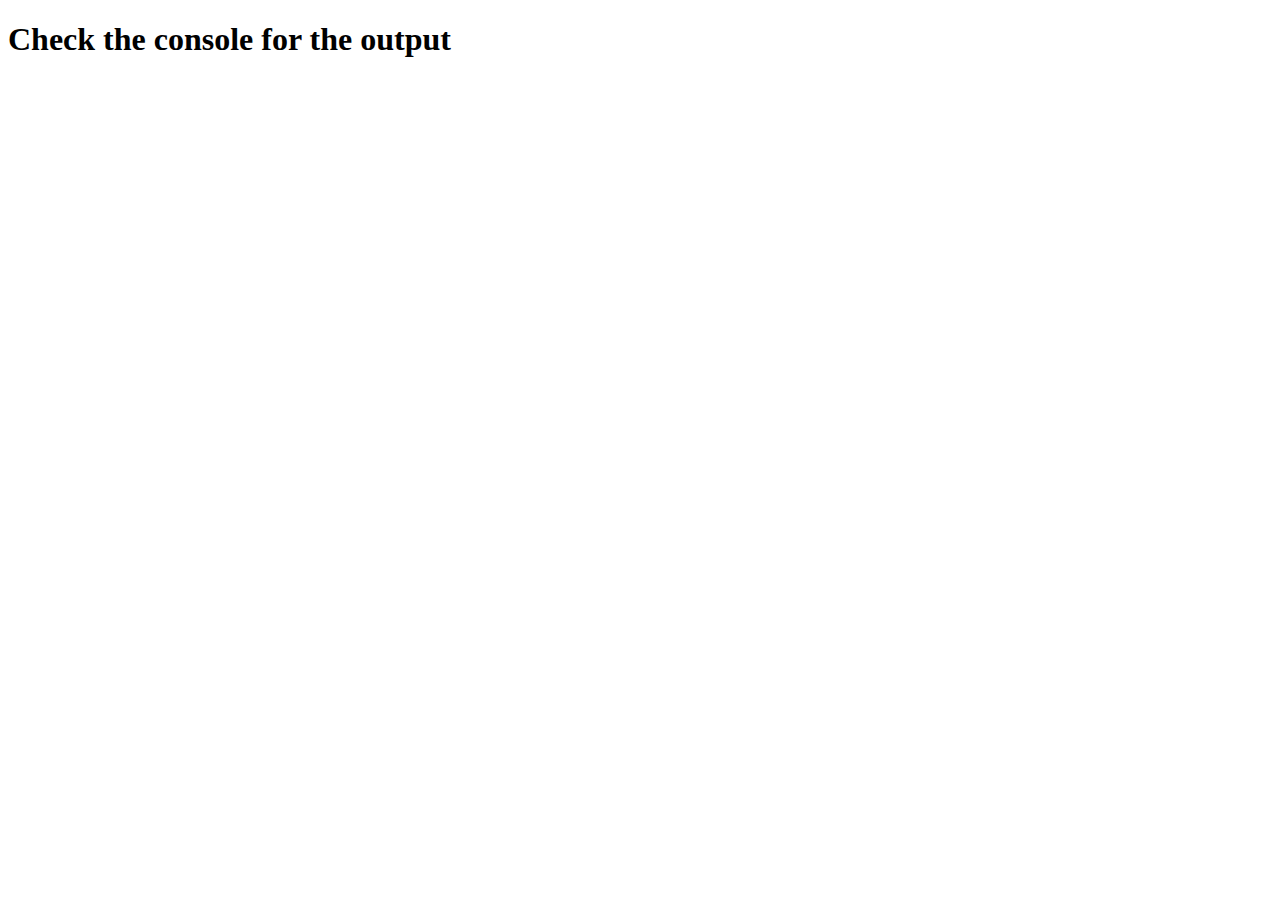
<file: session11/index.html>
<!DOCTYPE html>
<html lang="en">

<head>
    <meta charset="UTF-8">
    <title>Looping Function</title>
</head>

<body>
    <h1>Check the console for the output</h1>

    <script src="js/script.js"></script>
</body>

</html>
</file>
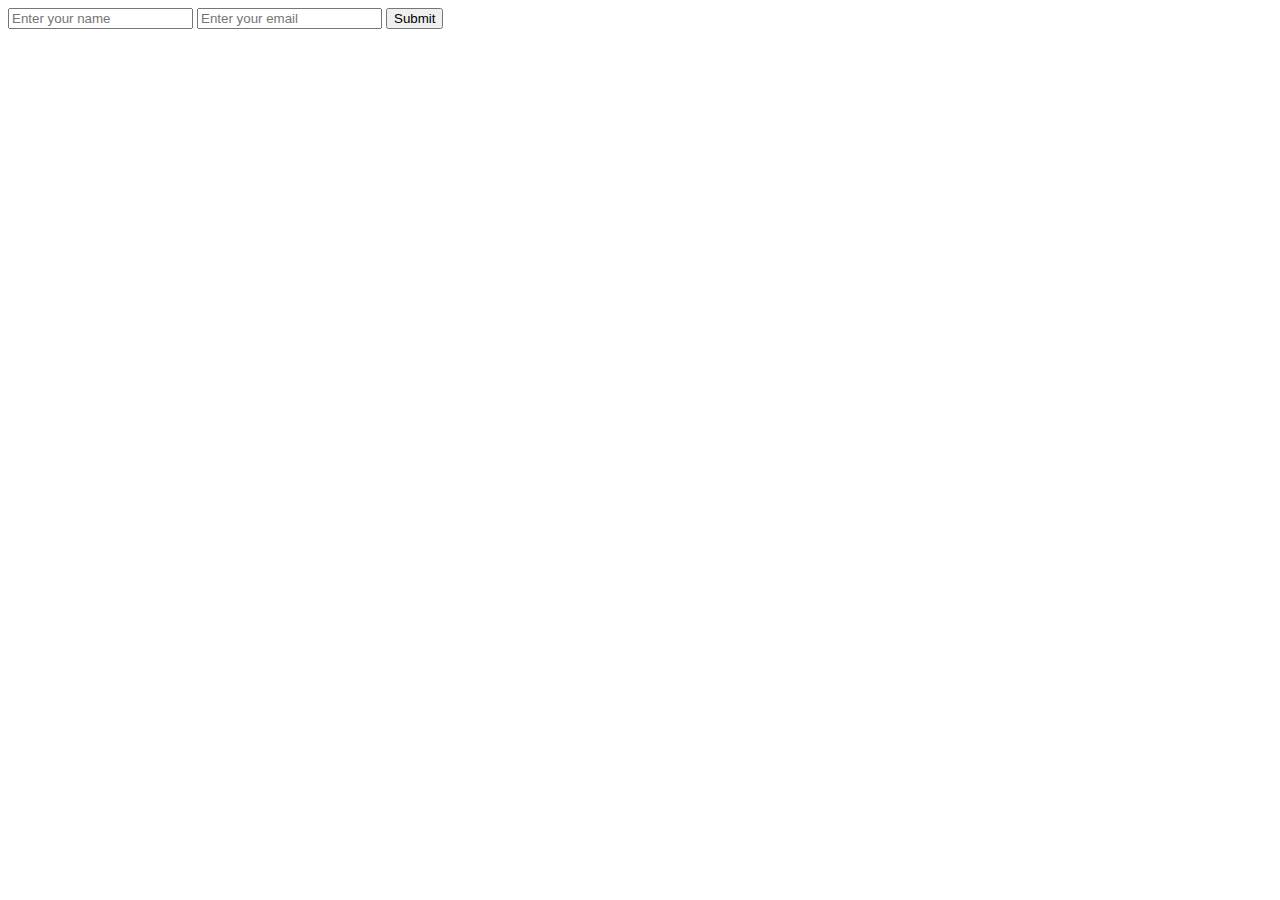
<file: session13/index.html>
<!DOCTYPE html>
<html lang="en">

<head>
    <meta charset="UTF-8">
    <title>Simple Form</title>
</head>

<body>

    <form id="myForm">
        <input type="text" placeholder="Enter your name" required>
        <input type="email" placeholder="Enter your email" required>
        <button type="submit">Submit</button>
    </form>


    <script src="js/script.js"></script>
</body>

</html>
</file>
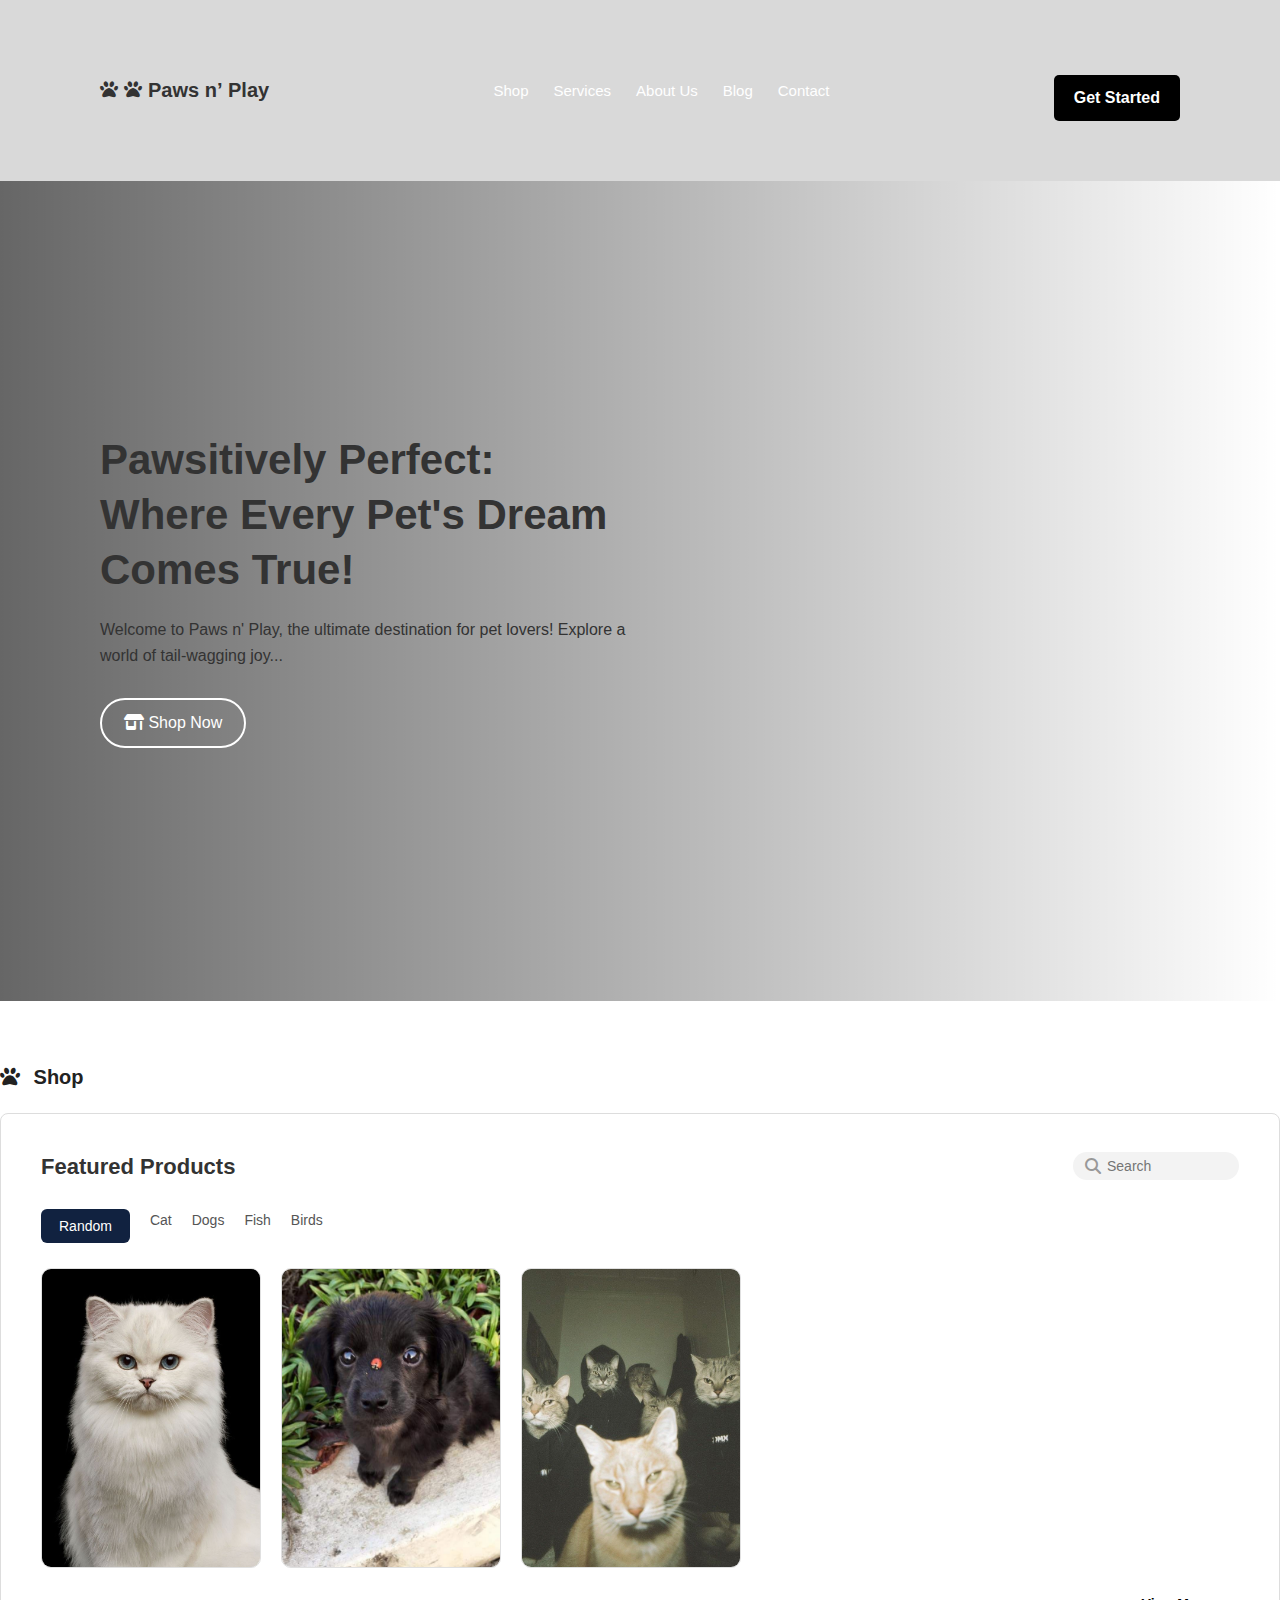
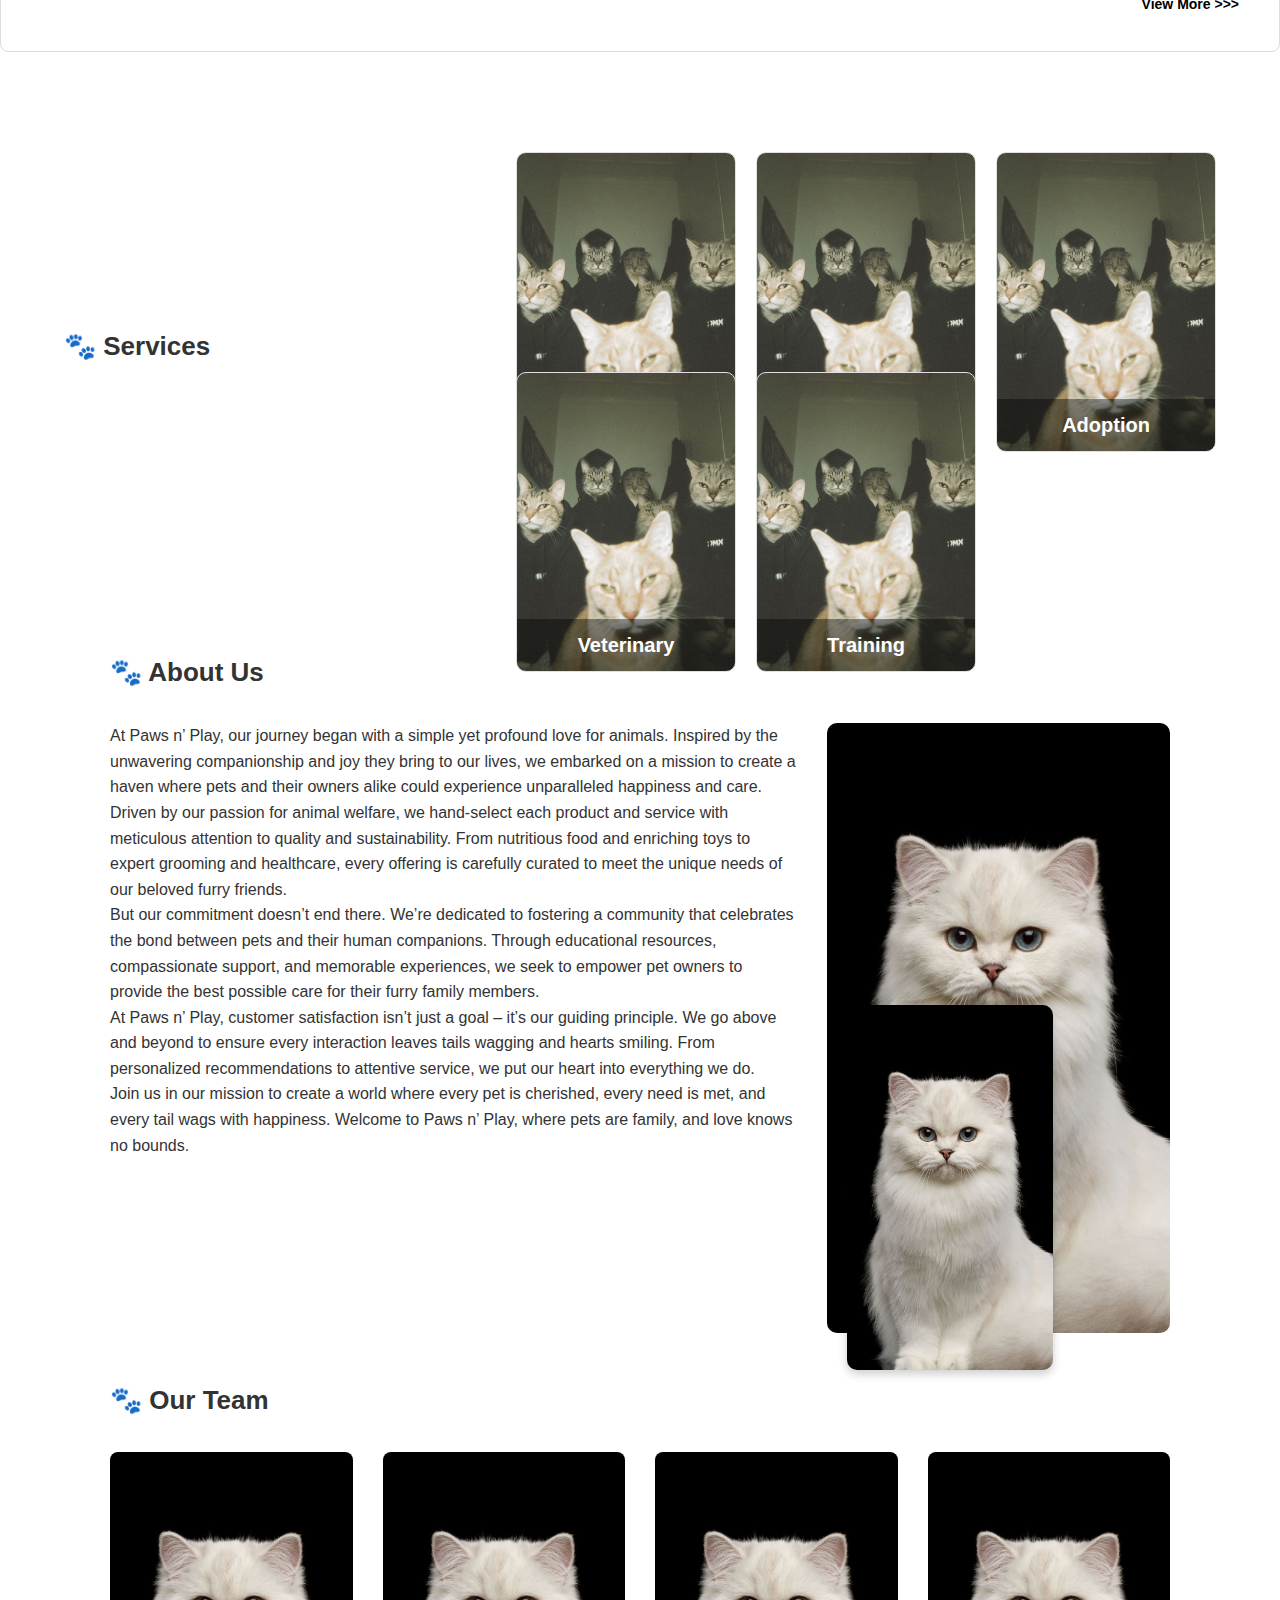
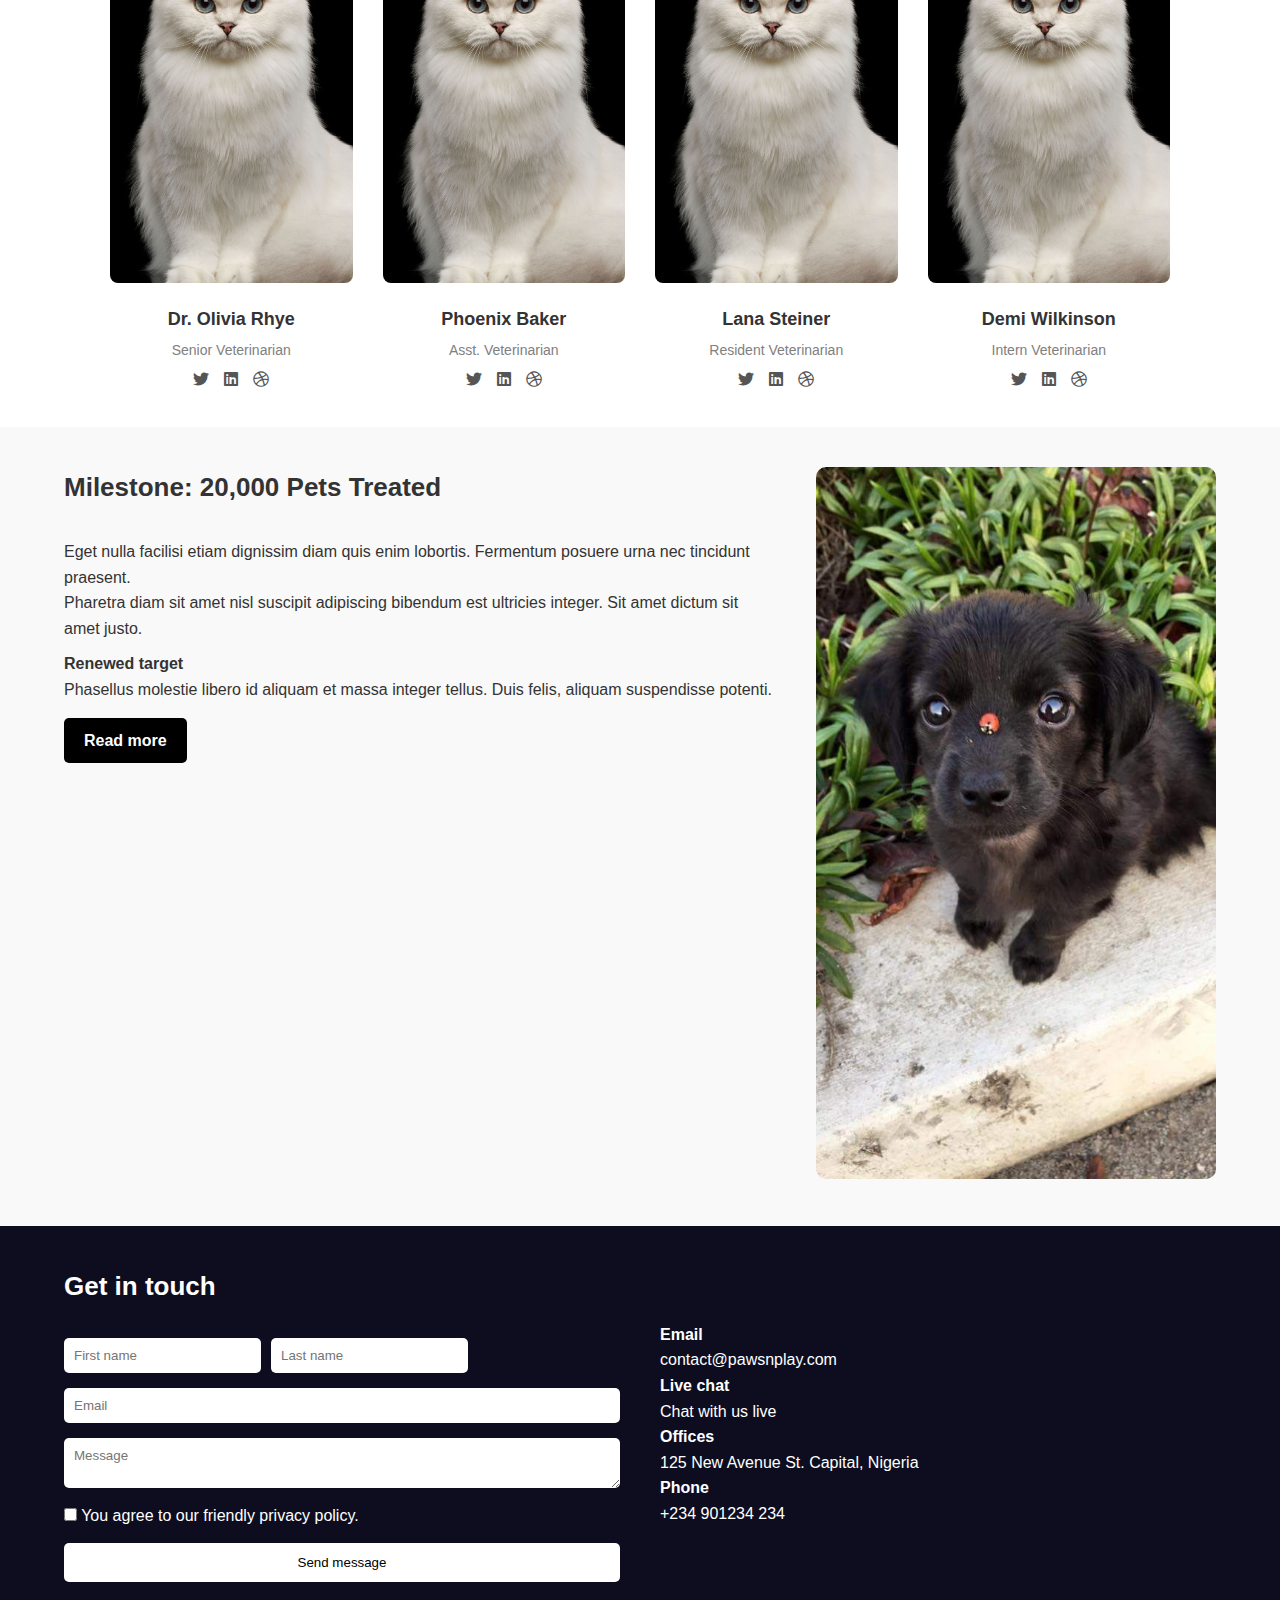
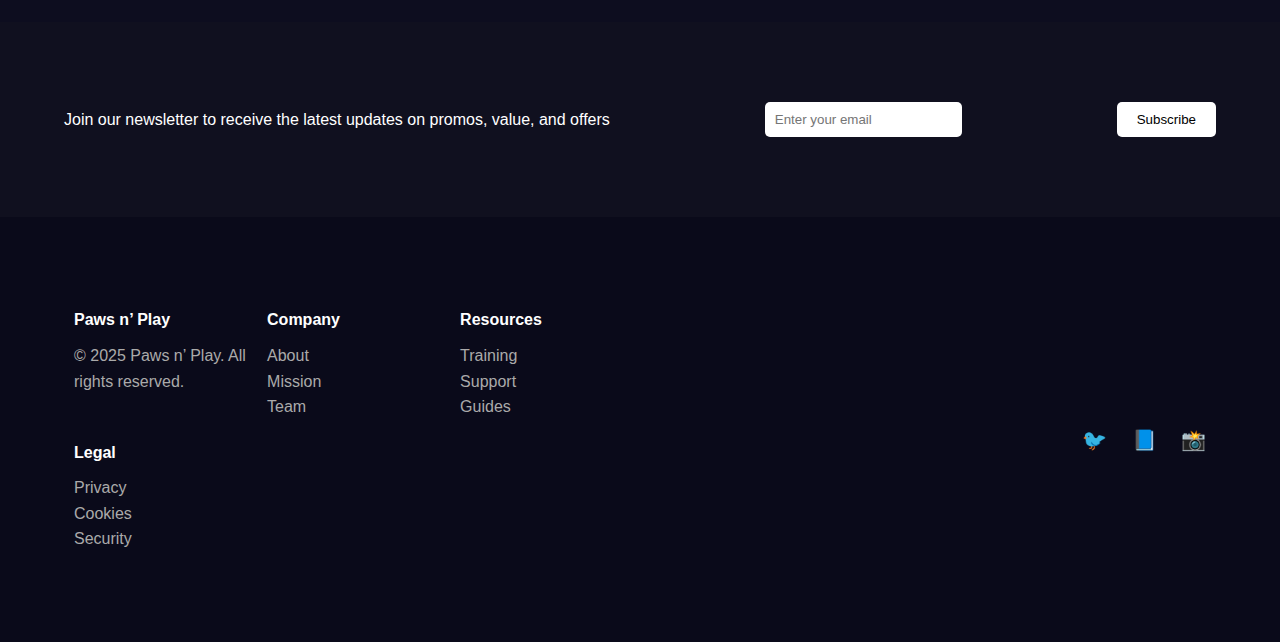
<file: session6/index.html>
<!DOCTYPE html>
<html lang="en">

<head>
    <meta charset="UTF-8">
    <meta name="viewport" content="width=device-width, initial-scale=1.0">
    <title>Paws landing padge</title>
    <link rel="stylesheet" href="css/style.css">
    <link rel="stylesheet" href="https://cdnjs.cloudflare.com/ajax/libs/font-awesome/6.4.0/css/all.min.css">

</head>

<body>
    <header>
        <div class="container">
            <div class="logo">
                <sup><i class="fa-solid fa-paw"></i></sup>
                <sub><i class="fa-solid fa-paw"></i></sub>
                Paws&nbsp;n’&nbsp;Play
            </div>
            <nav>
                <ul>
                    <li><a href="#">Shop</a></li>
                    <li><a href="#">Services</a></li>
                    <li><a href="#">About Us</a></li>
                    <li><a href="#">Blog</a></li>
                    <li><a href="#">Contact</a></li>
                </ul>
            </nav>
            <a href="#" class="btn">Get Started</a>
        </div>
    </header>
    <section class="hero">
        <div class="hero-content">
            <h1>Pawsitively Perfect:<br>Where Every Pet's Dream Comes True!</h1>
            <p>
                Welcome to Paws n' Play, the ultimate destination for pet lovers! Explore a world of tail-wagging joy...
            </p>
            <a href="#" class="btn-outline">
                <i class="fa-solid fa-shop"></i> Shop Now
            </a>
        </div>
    </section>

    <section class="shop" id="shop">
        <h2 class="section-title">
            <i class="fa-solid fa-paw"></i>&nbsp;Shop
        </h2>

        <div class="products-box">
            <!-- رأس الصندوق -->
            <div class="products-header">
                <h3>Featured Products</h3>

                <!-- شريط البحث -->
                <div class="search-box">
                    <i class="fa-solid fa-magnifying-glass"></i>
                    <input type="text" placeholder="Search">
                </div>
            </div>

            <!-- Tabs -->
            <ul class="tabs">
                <li class="active">Random</li>
                <li>Cat</li>
                <li>Dogs</li>
                <li>Fish</li>
                <li>Birds</li>
            </ul>

            <!-- المنتجات المصغّرة -->
            <div class="cards-row">
                <div class="card">
                    <img src="imggss/p1.jpg " alt="product 1">
                </div>
                <div class="card">
                    <img src="imggss/p2.jpg" alt="product 2">
                </div>
                <div class="card">
                    <img src=" imggss/p3.jpg" alt="product 3">
                </div>
            </div>

            <a href="#" class="view-more">View More&nbsp;&gt;&gt;&gt;</a>
        </div>
    </section>
    <div class="container">
        <h2>🐾 Services</h2>
        <div class="services-grid">
            <div class="card" style="background-image: url('imggss/p3.jpg ');">
                <div class="overlay">Grooming</div>
            </div>
            <div class="card" style="background-image: url('imggss/p3.jpg ');">
                <div class="overlay">Boarding</div>
            </div>
            <div class="card tall" style="background-image: url('imggss/p3.jpg ');">
                <div class="overlay">Adoption</div>
            </div>
            <div class="card" style="background-image: url('imggss/p3.jpg ');">
                <div class="overlay">Veterinary</div>
            </div>
            <div class="card" style="background-image: url(' imggss/p3.jpg');">
                <div class="overlay">Training</div>
            </div>
        </div>
    </div>

    <div class="about-container">
        <h2>🐾 About Us</h2>
        <div class="about-content">
            <div class="about-text">
                <p>
                    At Paws n’ Play, our journey began with a simple yet profound love for animals. Inspired by the
                    unwavering companionship and joy they bring to our lives, we embarked on a mission to create a haven
                    where pets and their owners alike could experience unparalleled happiness and care.
                </p>
                <p>
                    Driven by our passion for animal welfare, we hand-select each product and service with meticulous
                    attention to quality and sustainability. From nutritious food and enriching toys to expert grooming
                    and healthcare, every offering is carefully curated to meet the unique needs of our beloved furry
                    friends.
                </p>
                <p>
                    But our commitment doesn’t end there. We’re dedicated to fostering a community that celebrates the
                    bond between pets and their human companions. Through educational resources, compassionate support,
                    and memorable experiences, we seek to empower pet owners to provide the best possible care for their
                    furry family members.
                </p>
                <p>
                    At Paws n’ Play, customer satisfaction isn’t just a goal – it’s our guiding principle. We go above
                    and beyond to ensure every interaction leaves tails wagging and hearts smiling. From personalized
                    recommendations to attentive service, we put our heart into everything we do.
                </p>
                <p>
                    Join us in our mission to create a world where every pet is cherished, every need is met, and every
                    tail wags with happiness. Welcome to Paws n’ Play, where pets are family, and love knows no bounds.
                </p>
            </div>
            <div class="about-images">
                <img src=" imggss/p1.jpg" class="main-img" alt="Cat with cake">
                <img src="imggss/p1.jpg" class="small-img" alt="Cat with food">
            </div>
        </div>
    </div>

    <div class="team-container">
        <h2>🐾 Our Team</h2>
        <div class="team-grid">

            <div class="team-card">
                <img src="imggss/p1.jpg" alt="Dr. Olivia Rhye">
                <h3>Dr. Olivia Rhye</h3>
                <p>Senior Veterinarian</p>
                <div class="social-icons">
                    <i class="fab fa-twitter"></i>
                    <i class="fab fa-linkedin"></i>
                    <i class="fab fa-dribbble"></i>
                </div>
            </div>

            <div class="team-card">
                <img src=" imggss/p1.jpg" alt="Phoenix Baker">
                <h3>Phoenix Baker</h3>
                <p>Asst. Veterinarian</p>
                <div class="social-icons">
                    <i class="fab fa-twitter"></i>
                    <i class="fab fa-linkedin"></i>
                    <i class="fab fa-dribbble"></i>
                </div>
            </div>

            <div class="team-card">
                <img src=" imggss/p1.jpg" alt="Lana Steiner">
                <h3>Lana Steiner</h3>
                <p>Resident Veterinarian</p>
                <div class="social-icons">
                    <i class="fab fa-twitter"></i>
                    <i class="fab fa-linkedin"></i>
                    <i class="fab fa-dribbble"></i>
                </div>
            </div>

            <div class="team-card">
                <img src=" imggss/p1.jpg" alt="Demi Wilkinson">
                <h3>Demi Wilkinson</h3>
                <p>Intern Veterinarian</p>
                <div class="social-icons">
                    <i class="fab fa-twitter"></i>
                    <i class="fab fa-linkedin"></i>
                    <i class="fab fa-dribbble"></i>
                </div>
            </div>

        </div>
    </div>

    <section class="blog">
        <div class="container">
            <div class="blog-content">
                <div class="text">
                    <h2>Milestone: 20,000 Pets Treated</h2>
                    <p>
                        Eget nulla facilisi etiam dignissim diam quis enim lobortis. Fermentum posuere urna nec
                        tincidunt praesent.
                    </p>
                    <p>
                        Pharetra diam sit amet nisl suscipit adipiscing bibendum est ultricies integer. Sit amet dictum
                        sit amet justo.
                    </p>
                    <p class="bold">Renewed target</p>
                    <p>
                        Phasellus molestie libero id aliquam et massa integer tellus. Duis felis, aliquam suspendisse
                        potenti.
                    </p>
                    <a href="#" class="btn">Read more</a>
                </div>
                <div class="image">
                    <img src=" imggss/p2.jpg" alt="Dog Video Thumbnail">
                </div>
            </div>
        </div>
    </section>


    <section class="contact">
        <div class="container">
            <div class="contact-form">
                <h2>Get in touch</h2>
                <form>
                    <div class="row">
                        <input type="text" placeholder="First name">
                        <input type="text" placeholder="Last name">
                    </div>
                    <input type="email" placeholder="Email">
                    <textarea placeholder="Message"></textarea>
                    <label><input type="checkbox"> You agree to our friendly privacy policy.</label>
                    <button type="submit">Send message</button>
                </form>
            </div>
            <div class="contact-info">
                <p><strong>Email</strong><br>contact@pawsnplay.com</p>
                <p><strong>Live chat</strong><br>Chat with us live</p>
                <p><strong>Offices</strong><br>125 New Avenue St. Capital, Nigeria</p>
                <p><strong>Phone</strong><br>+234 901234 234</p>
            </div>
        </div>
    </section>

    <section class="newsletter">
        <div class="container">
            <p>Join our newsletter to receive the latest updates on promos, value, and offers</p>
            <input type="email" placeholder="Enter your email">
            <button>Subscribe</button>
        </div>
    </section>

    <footer>
        <div class="container">
            <div class="footer-columns">
                <div>
                    <h4>Paws n’ Play</h4>
                    <p>&copy; 2025 Paws n’ Play. All rights reserved.</p>
                </div>
                <div>
                    <h4>Company</h4>
                    <ul>
                        <li><a href="#">About</a></li>
                        <li><a href="#">Mission</a></li>
                        <li><a href="#">Team</a></li>
                    </ul>
                </div>
                <div>
                    <h4>Resources</h4>
                    <ul>
                        <li><a href="#">Training</a></li>
                        <li><a href="#">Support</a></li>
                        <li><a href="#">Guides</a></li>
                    </ul>
                </div>
                <div>
                    <h4>Legal</h4>
                    <ul>
                        <li><a href="#">Privacy</a></li>
                        <li><a href="#">Cookies</a></li>
                        <li><a href="#">Security</a></li>
                    </ul>
                </div>
            </div>
            <div class="socials">
                <a href="#">🐦</a>
                <a href="#">📘</a>
                <a href="#">📸</a>
            </div>
        </div>
    </footer>

</body>

</html>
</file>
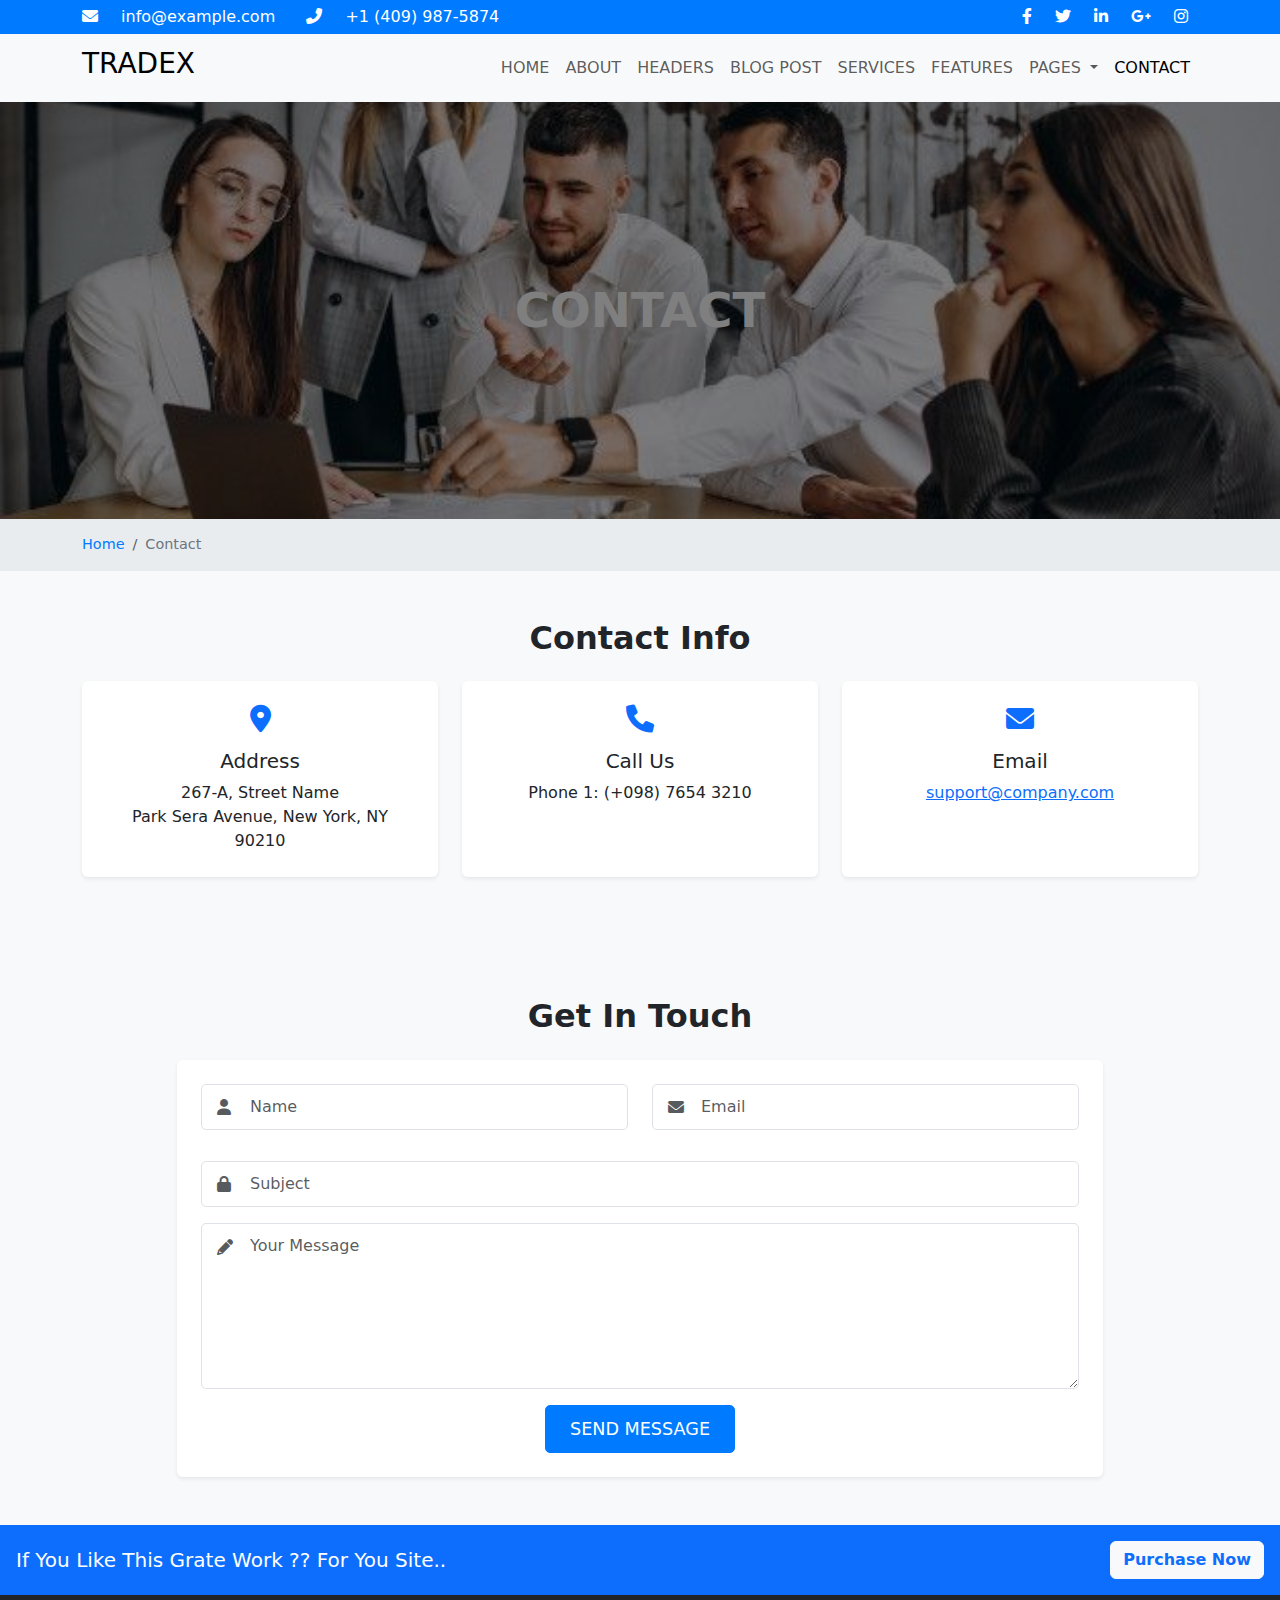
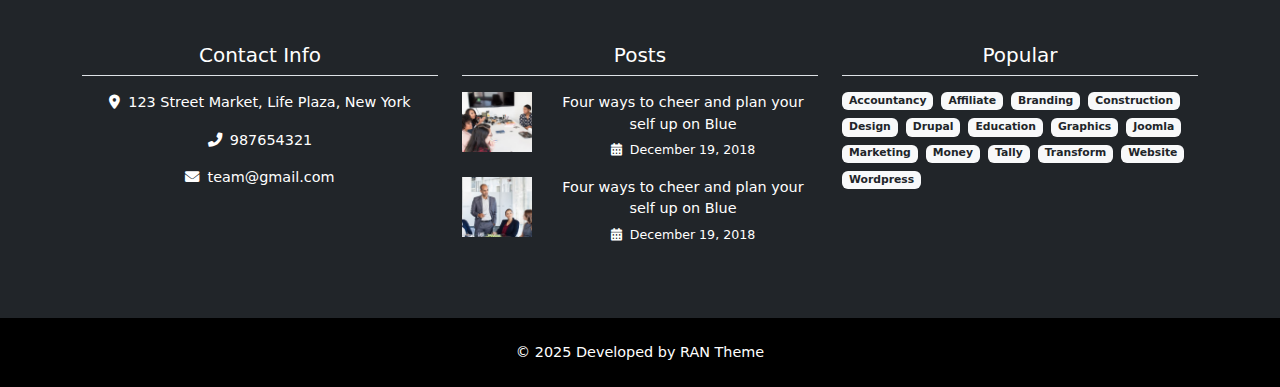
<file: Session10/contact.html>
<!DOCTYPE html>
<html lang="en">

<head>
    <meta charset="UTF-8">
    <meta name="viewport" content="width=device-width, initial-scale=1.0">
    <title>TRADEX - About Us</title>

    <link href="https://cdn.jsdelivr.net/npm/bootstrap@5.3.0/dist/css/bootstrap.min.css" rel="stylesheet">
    <style>
        body {

            background-color: #f8f9fa;
        }

        .top-bar {
            background-color: #007bff;
            color: #fff;
            padding: 5px 0;
        }

        .top-bar a {
            color: #fff;
            margin: 0 10px;
            text-decoration: none;
        }

        .top-bar a:hover {
            text-decoration: underline;
        }

        .header-img {
            background: url(' imges/photo_2025-07-25_01-49-30.jpg') no-repeat center center;
            background-size: cover;
            height: 600px;
            position: relative;
            color: #fff;
        }

        .header-text {
            position: absolute;
            top: 50%;
            left: 50%;
            transform: translate(-50%, -50%);
            text-align: center;
        }

        .header-text h1 {
            color: #8B0000;
            font-size: 3rem;
        }

        .navbar-brand {
            font-size: 1.5rem;
            font-weight: bold;
        }

        .about-section {
            padding: 40px 0;
            text-align: center;
        }

        .about-section img {
            max-width: 100%;
            height: auto;
        }

        .feature-box {
            margin: 20px 0;
        }

        .feature-box i {
            font-size: 2rem;
            color: #007bff;

        }
    </style>

    <link rel="stylesheet" href="https://cdnjs.cloudflare.com/ajax/libs/font-awesome/6.0.0-beta3/css/all.min.css">
</head>

<body>


    <style>
        .header-banner {

            background: url(' imges/photo_2025-07-25_01-49-31.jpg') no-repeat center center/cover;
            color: #fff;
            text-align: center;
            padding: 180px 0;
            position: relative;
            z-index: 1;
        }

        .header-banner::before {
            content: '';
            position: absolute;
            top: 0;
            left: 0;
            width: 100%;
            height: 100%;
            background-color: rgba(0, 0, 0, 0.5);

        }

        .header-banner h1 {
            font-size: 3rem;
            font-weight: bold;
            margin-bottom: 0;
        }


        .breadcrumb-section {
            background-color: #e9ecef;
            padding: 15px 0;
            font-size: 0.9rem;
        }

        .breadcrumb {
            margin-bottom: 0;
        }

        .breadcrumb-item a {
            color: #007bff;
            text-decoration: none;
        }

        .breadcrumb-item.active {
            color: #6c757d;
        }


        .contact-details-section {
            padding: 60px 0;
            background-color: #f8f9fa;
        }

        .contact-details-card {
            background-color: #fff;
            padding: 30px;
            border-radius: 8px;
            box-shadow: 0 0.125rem 0.25rem rgba(0, 0, 0, .075);
            height: 100%;
            margin-bottom: 30px;
        }

        .contact-details-card h3 {
            color: #007bff;
            font-size: 1.75rem;
            margin-bottom: 25px;
            font-weight: bold;
        }

        .contact-details-card p {
            margin-bottom: 15px;
            font-size: 1rem;
            display: flex;
            align-items: flex-start;
        }

        .contact-details-card p i {
            color: #007bff;
            margin-right: 15px;
            font-size: 1.2rem;
            margin-top: 3px;
        }

        .contact-details-card p a {
            color: #333;
            text-decoration: none;
        }

        .contact-details-card p a:hover {
            color: #007bff;
        }


        .contact-form-section {
            background-color: #fff;
            padding: 40px;
            border-radius: 8px;
            box-shadow: 0 0.125rem 0.25rem rgba(0, 0, 0, .075);
            margin-bottom: 30px;
        }

        .contact-form-section h3 {
            color: #007bff;
            font-size: 2rem;
            margin-bottom: 30px;
            text-align: center;
            font-weight: bold;
        }

        .form-control {
            border-radius: 5px;
            padding: 10px 15px;
            margin-bottom: 15px;
        }

        .form-control:focus {
            border-color: #007bff;
            box-shadow: 0 0 0 0.25rem rgba(0, 123, 255, 0.25);
        }

        .btn-primary {
            background-color: #007bff;
            border-color: #007bff;
            padding: 10px 25px;
            font-size: 1.1rem;
            border-radius: 5px;
            transition: background-color 0.2s, border-color 0.2s;
        }

        .btn-primary:hover {
            background-color: #0056b3;
            border-color: #0056b3;
        }


        .map-section {
            padding-bottom: 60px;
        }

        .map-container {
            border: 1px solid #ddd;
            border-radius: 8px;
            overflow: hidden;
            box-shadow: 0 0.125rem 0.25rem rgba(0, 0, 0, .075);
        }

        .map-container iframe {
            width: 100%;
            height: 450px;
            border: 0;
            border-radius: 8px;
        }


        footer {
            background-color: #343a40;
            color: #fff;
            padding: 30px 0;
            text-align: center;
            font-size: 0.9rem;
        }

        footer a {
            color: #fff;
            text-decoration: none;
            margin: 0 10px;
            transition: color 0.2s;
        }

        footer a:hover {
            color: #007bff;
            text-decoration: none;
        }
    </style>
    </head>

    <body>

        <div class="top-bar d-none d-md-block">
            <div class="container">
                <div class="row justify-content-between align-items-center">
                    <div class="col-md-6">
                        <i class="fas fa-envelope me-2"></i> <a href="mailto:info@example.com">info@example.com</a>
                        <i class="fas fa-phone-alt ms-3 me-2"></i> <a href="tel:+14099875874">+1 (409) 987-5874</a>
                    </div>
                    <div class="col-md-6 text-end social-icons">
                        <a href="#" class="me-2"><i class="fab fa-facebook-f"></i></a>
                        <a href="#" class="me-2"><i class="fab fa-twitter"></i></a>
                        <a href="#" class="me-2"><i class="fab fa-linkedin-in"></i></a>
                        <a href="#" class="me-2"><i class="fab fa-google-plus-g"></i></a>
                        <a href="#"><i class="fab fa-instagram"></i></a>
                    </div>
                </div>
            </div>
        </div>

        <nav class="navbar navbar-expand-lg">
            <div class="container">
                <a class="navbar-brand" href="#">
                    <h3>TRADEX</h3>
                </a>
                <button class="navbar-toggler" type="button" data-bs-toggle="collapse" data-bs-target="#navbarNav"
                    aria-controls="navbarNav" aria-expanded="false" aria-label="Toggle navigation">
                    <span class="navbar-toggler-icon"></span>
                </button>
                <div class="collapse navbar-collapse" id="navbarNav">
                    <ul class="navbar-nav ms-auto">
                        <li class="nav-item">
                            <a class="nav-link" href="index.html">HOME</a>
                        </li>
                        <li class="nav-item">
                            <a class="nav-link" href="#">ABOUT</a>
                        </li>
                        <li class="nav-item">
                            <a class="nav-link" href="#">HEADERS</a>
                        </li>
                        <li class="nav-item">
                            <a class="nav-link" href="#">BLOG POST</a>
                        </li>
                        <li class="nav-item">
                            <a class="nav-link" href="#">SERVICES</a>
                        </li>
                        <li class="nav-item">
                            <a class="nav-link" href="#">FEATURES</a>
                        </li>
                        <li class="nav-item dropdown">
                            <a class="nav-link dropdown-toggle" href="#" id="pagesDropdown" role="button"
                                data-bs-toggle="dropdown" aria-expanded="false">
                                PAGES
                            </a>
                            <ul class="dropdown-menu" aria-labelledby="pagesDropdown">
                                <li><a class="dropdown-item" href="#">Pricing</a></li>
                                <li><a class="dropdown-item" href="#">Team</a></li>
                                <li><a class="dropdown-item" href="#">FAQ</a></li>
                            </ul>
                        </li>
                        <li class="nav-item">
                            <a class="nav-link active" href="#">CONTACT</a>
                        </li>
                    </ul>
                </div>
            </div>
        </nav>

        <div class="header-banner">
            <div class="container">
                <h1>CONTACT</h1>
            </div>
        </div>

        <div class="breadcrumb-section">
            <div class="container">
                <nav aria-label="breadcrumb">
                    <ol class="breadcrumb m-0 justify-content-start">
                        <li class="breadcrumb-item"><a href="#">Home</a></li>
                        <li class="breadcrumb-item active" aria-current="page">Contact</li>
                    </ol>
                </nav>
            </div>
        </div>


        <section class="contact-info-section py-5 bg-light">
            <div class="container">
                <div class="section-heading text-center mb-4">
                    <h2 class="fw-bold">Contact Info</h2>
                </div>
                <div class="row justify-content-center text-center">
                    <div class="col-md-4 mb-4 d-flex">
                        <div class="info-card flex-fill p-4 shadow-sm bg-white rounded">
                            <i class="fas fa-map-marker-alt fs-3 text-primary mb-3"></i>
                            <h3 class="fs-5 mb-2">Address</h3>
                            <p class="mb-0">267-A, Street Name<br>Park Sera Avenue, New York, NY 90210</p>
                        </div>
                    </div>
                    <div class="col-md-4 mb-4 d-flex">
                        <div class="info-card flex-fill p-4 shadow-sm bg-white rounded">
                            <i class="fas fa-phone fs-3 text-primary mb-3"></i>
                            <h3 class="fs-5 mb-2">Call Us</h3>
                            <p class="mb-0">Phone 1: (+098) 7654 3210</p>
                        </div>
                    </div>
                    <div class="col-md-4 mb-4 d-flex">
                        <div class="info-card flex-fill p-4 shadow-sm bg-white rounded">
                            <i class="fas fa-envelope fs-3 text-primary mb-3"></i>
                            <h3 class="fs-5 mb-2">Email</h3>
                            <p class="mb-0"><a href="mailto:support@company.com">support@company.com</a></p>
                        </div>
                    </div>
                </div>
            </div>
        </section>

        <section class="get-in-touch-section py-5">
            <div class="container">
                <div class="section-heading text-center mb-4">
                    <h2 class="fw-bold">Get In Touch</h2>
                </div>
                <div class="row justify-content-center">
                    <div class="col-lg-10">
                        <div class="contact-form-container p-4 shadow-sm bg-white rounded">
                            <form>
                                <div class="row">
                                    <div class="col-md-6 mb-3">
                                        <div class="form-group-with-icon position-relative">
                                            <i
                                                class="fas fa-user form-control-icon position-absolute top-50 translate-middle-y start-0 ps-3 text-muted"></i>
                                            <input type="text" class="form-control ps-5" placeholder="Name" required>
                                        </div>
                                    </div>
                                    <div class="col-md-6 mb-3">
                                        <div class="form-group-with-icon position-relative">
                                            <i
                                                class="fas fa-envelope form-control-icon position-absolute top-50 translate-middle-y start-0 ps-3 text-muted"></i>
                                            <input type="email" class="form-control ps-5" placeholder="Email" required>
                                        </div>
                                    </div>
                                </div>
                                <div class="mb-3">
                                    <div class="form-group-with-icon position-relative">
                                        <i
                                            class="fas fa-lock form-control-icon position-absolute top-50 translate-middle-y start-0 ps-3 text-muted"></i>
                                        <input type="text" class="form-control ps-5" placeholder="Subject" required>
                                    </div>
                                </div>
                                <div class="mb-3">
                                    <div class="form-group-with-icon position-relative">
                                        <i
                                            class="fas fa-pencil-alt form-control-icon position-absolute top-0 start-0 ps-3 pt-3 text-muted"></i>
                                        <textarea class="form-control ps-5" rows="6" placeholder="Your Message"
                                            required></textarea>
                                    </div>
                                </div>
                                <div class="text-center">
                                    <button type="submit" class="btn btn-primary px-4">SEND MESSAGE</button>
                                </div>
                            </form>
                        </div>
                    </div>
                </div>
            </div>
        </section>

        <div class="bg-primary text-white py-3 px-3 d-flex justify-content-between align-items-center flex-wrap">
            <h5 class="mb-0">If You Like This Grate Work ?? For You Site..</h5>
            <button class="btn btn-light text-primary fw-bold mt-2 mt-md-0">Purchase Now</button>
        </div>

        <footer class="bg-dark text-white pt-5 pb-5 ">
            <div class="container">
                <div class="row">
                    <div class="col-md-4 mb-4">
                        <h5 class="mb-3 border-bottom pb-2">Contact Info</h5>
                        <p><i class="fas fa-map-marker-alt me-2"></i>123 Street Market, Life Plaza, New York</p>
                        <p><i class="fas fa-phone-alt me-2"></i>987654321</p>
                        <p><i class="fas fa-envelope me-2"></i>team@gmail.com</p>
                    </div>

                    <div class="col-md-4 mb-4">
                        <h5 class="mb-3 border-bottom pb-2">Posts</h5>
                        <div class="d-flex mb-3">
                            <img src=" imges/photo_2025-07-25_01-49-41.jpg" alt="Post Image" class="me-3"
                                style="width: 70px; height: 60px; object-fit: cover;">
                            <div>
                                <p class="mb-1">Four ways to cheer and plan your self up on Blue</p>
                                <small><i class="fas fa-calendar-alt me-1"></i> December 19, 2018</small>
                            </div>
                        </div>
                        <div class="d-flex">
                            <img src="imges/photo_2025-07-25_01-49-46.jpg" alt="Post Image" class="me-3"
                                style="width: 70px; height: 60px; object-fit: cover;">
                            <div>
                                <p class="mb-1">Four ways to cheer and plan your self up on Blue</p>
                                <small><i class="fas fa-calendar-alt me-1"></i> December 19, 2018</small>
                            </div>
                        </div>
                    </div>

                    <div class="col-md-4 mb-4">
                        <h5 class="mb-3 border-bottom pb-2">Popular</h5>
                        <div class="d-flex flex-wrap gap-2">
                            <span class="badge bg-light text-dark">Accountancy</span>
                            <span class="badge bg-light text-dark">Affiliate</span>
                            <span class="badge bg-light text-dark">Branding</span>
                            <span class="badge bg-light text-dark">Construction</span>
                            <span class="badge bg-light text-dark">Design</span>
                            <span class="badge bg-light text-dark">Drupal</span>
                            <span class="badge bg-light text-dark">Education</span>
                            <span class="badge bg-light text-dark">Graphics</span>
                            <span class="badge bg-light text-dark">Joomla</span>
                            <span class="badge bg-light text-dark">Marketing</span>
                            <span class="badge bg-light text-dark">Money</span>
                            <span class="badge bg-light text-dark">Tally</span>
                            <span class="badge bg-light text-dark">Transform</span>
                            <span class="badge bg-light text-dark">Website</span>
                            <span class="badge bg-light text-dark">Wordpress</span>
                        </div>
                    </div>
                </div>
            </div>
        </footer>
        <footer class="bg-black text-white text-center py-4 m-0" style="width: 100%;">
            © 2025 Developed by RAN Theme
        </footer>

        <script src="https://cdn.jsdelivr.net/npm/bootstrap@5.3.0/dist/js/bootstrap.bundle.min.js"></script>

    </body>

</html>
</file>
<file: session6/css/style.css>
* {
     margin: 0;
     padding: 0;
     box-sizing: border-box;
     font-family: Arial, sans-serif
 }


 :root {
     --green: #28a745;
     --dark: #003054;
 }

 body {
     color: #000000;

     background: url("../imggss/p2.jpg") center/cover;

     height: 100vh;
 }

 header {
     padding: 20px 40px;
     background: rgba(0, 0, 0, .15);
 }

 .container {
     max-width: 1300px;
     margin: auto;
     display: flex;
     justify-content: space-between;
     align-items: center;
     gap: 40px;
 }

 .logo {
     font-size: 20px;
     font-weight: 700;
     display: inline-flex;
     align-items: center;
     gap: 6px;
 }

 .logo sup,
 .logo sub {
     font-size: 18px;
 }

 .logo sub {
     vertical-align: -.4em;
 }


 nav ul {
     list-style: none;
     display: flex;
     gap: 25px;
 }

 nav a {
     color: #fff;
     text-decoration: none;
     font-size: 15px;
 }

 .btn {
     background: #fff;
     color: #000;
     padding: 8px 20px;
     border-radius: 20px;
     font-weight: 600;
     text-decoration: none;
 }


 .hero {
     height: calc(100vh - 80px);
     display: flex;
     align-items: center;
     padding: 0 100px;
     position: relative;
     background: linear-gradient(to right, rgba(0, 0, 0, .6), rgba(0, 0, 0, 0));
 }

 .hero-content {
     max-width: 560px;
 }

 .hero h1 {
     font-size: 42px;
     line-height: 1.3;
     margin-bottom: 20px;
 }

 .hero p {
     line-height: 1.6;
     margin-bottom: 30px;
 }

 .btn-outline {
     border: 2px solid #fff;
     color: #fff;
     padding: 10px 22px;
     border-radius: 30px;
     text-decoration: none;
     display: inline-block;
 }

 .hero-dots {
     position: absolute;
     bottom: 40px;
     left: 50%;
     transform: translateX(-50%);
     display: flex;
     gap: 8px;
 }

 .dot {
     width: 8px;
     height: 8px;
     border-radius: 50%;
     background: #c7e8ce;
 }

 .dot.active {
     background: var(--green);
 }


 .shop {
     padding: 60px 0;
 }


 .section-title {
     font-size: 20px;
     margin-bottom: 20px;
     color: #222;
     display: flex;
     align-items: center;
     gap: 8px;
 }


 .products-box {
     border: 1px solid #ddd;
     border-radius: 8px;
     padding: 35px 40px;
     background: #fff;
 }


 .products-header {
     display: flex;
     justify-content: space-between;
     align-items: center;
     margin-bottom: 25px;
 }

 .products-header h3 {
     font-size: 22px;
 }

 .search-box {
     display: flex;
     align-items: center;
     gap: 6px;
     background: #f3f3f3;
     padding: 6px 12px;
     border-radius: 30px;
 }

 .search-box i {
     color: #999;
 }

 .search-box input {
     border: none;
     background: transparent;
     outline: none;
     width: 120px;
     font-size: 14px;
 }


 .tabs {
     list-style: none;
     display: flex;
     gap: 20px;
     margin-bottom: 25px;
 }

 .tabs li {
     font-size: 14px;
     cursor: pointer;
     color: #555;
 }

 .tabs li.active {
     background: #112240;
     color: #fff;
     padding: 6px 18px;
     border-radius: 6px;
 }


 .cards-row {
     display: flex;
     gap: 20px;
     flex-wrap: wrap;
     margin-bottom: 25px;
 }

 .card {
     width: 220px;
     height: 300px;
     border: 1px solid #e0e0e0;
     border-radius: 6px;
     overflow: hidden;
     background: #fafafa;
     flex: 0 0 auto;
 }

 .card img {
     width: 100%;
     height: 100%;
     object-fit: cover;
 }


 .view-more {
     display: block;
     text-align: right;
     color: #000;
     font-size: 14px;
     text-decoration: none;
     font-weight: 600;
 }

 .container {
     padding: 40px;
     max-width: 1000px;
     margin: auto;
 }

 h2 {
     font-size: 28px;
     margin-bottom: 30px;
 }

 .services-grid {
     display: grid;
     grid-template-columns: repeat(3, 1fr);
     grid-auto-rows: 200px;
     gap: 20px;
 }

 .card {
     position: relative;
     background-size: cover;
     background-position: center;
     border-radius: 10px;
     overflow: hidden;
 }

 .card.tall {
     grid-row: span 2;
 }

 .overlay {
     position: absolute;
     bottom: 0;
     width: 100%;
     padding: 10px;
     background: rgba(0, 0, 0, 0.4);
     color: #ffffff;
     font-size: 20px;
     text-align: center;
     font-weight: bold;
 }

 body {
     font-family: Arial, sans-serif;
     margin: 0;
     padding: 0;
     background: #fff;
 }

 .about-container {
     max-width: 1100px;
     margin: 40px auto;
     padding: 0 20px;
 }

 h2 {
     font-size: 26px;
     margin-bottom: 20px;
 }

 .about-content {
     display: flex;
     gap: 30px;
     align-items: flex-start;
 }

 .about-text {
     flex: 2;
     line-height: 1.6;
 }

 .about-images {
     flex: 1;
     position: relative;
 }

 .about-images .main-img {
     width: 100%;
     border-radius: 10px;
 }

 .about-images .small-img {
     width: 60%;
     position: absolute;
     bottom: -30px;
     left: 20px;
     border-radius: 10px;
     box-shadow: 0 4px 10px rgba(0, 0, 0, 0.2);
 }

 body {
     margin: 0;
     font-family: Arial, sans-serif;
     background: #fff;
 }

 .team-container {
     max-width: 1100px;
     margin: 40px auto;
     padding: 0 20px;
 }

 h2 {
     font-size: 26px;
     margin-bottom: 30px;
 }

 .team-grid {
     display: flex;
     flex-wrap: wrap;
     gap: 30px;
     justify-content: space-between;
 }

 .team-card {
     flex: 1;
     min-width: 220px;
     max-width: 250px;
     text-align: center;
 }

 .team-card img {
     width: 100%;
     height: auto;
     border-radius: 8px;
 }

 .team-card h3 {
     margin-top: 15px;
     margin-bottom: 5px;
     font-size: 18px;
 }

 .team-card p {
     color: gray;
     font-size: 14px;
     margin-bottom: 10px;
 }

 .social-icons {
     display: flex;
     justify-content: center;
     gap: 15px;
     font-size: 16px;
     color: #555;
 }

 .social-icons i:hover {
     color: #000;
     cursor: pointer;
 }

 * {
     box-sizing: border-box;
     margin: 0;
     padding: 0;
     font-family: sans-serif;
 }

 body {
     background-color: #fff;
     color: #333;
     line-height: 1.6;
 }

 .container {
     width: 90%;
     max-width: 1200px;
     margin: auto;
     padding: 40px 0;
 }

 .blog {
     background: #f9f9f9;
 }

 .blog-content {
     display: flex;
     flex-wrap: wrap;
     gap: 40px;
 }

 .blog .text {
     flex: 1;
 }

 .blog .image img {
     width: 100%;
     max-width: 400px;
     border-radius: 10px;
 }

 .bold {
     font-weight: bold;
     margin-top: 10px;
 }

 .btn {
     display: inline-block;
     background: #000;
     color: #fff;
     padding: 10px 20px;
     margin-top: 15px;
     text-decoration: none;
     border-radius: 5px;
 }

 .contact {
     background: #0d0d1f;
     color: #fff;
 }

 .contact .container {
     display: flex;
     flex-wrap: wrap;
     gap: 40px;
 }

 .contact-form {
     flex: 1;
 }

 .contact-form form {
     display: flex;
     flex-direction: column;
     gap: 15px;
 }

 .contact-form input,
 .contact-form textarea {
     padding: 10px;
     border-radius: 5px;
     border: none;
 }

 .contact-form .row {
     display: flex;
     gap: 10px;
 }

 .contact-form button {
     background: #fff;
     color: #000;
     border: none;
     padding: 12px;
     cursor: pointer;
     border-radius: 5px;
 }

 .contact-info {
     flex: 1;
 }

 .newsletter {
     background: #10101f;
     color: #fff;
     padding: 30px 0;
     text-align: center;
 }

 .newsletter input {
     padding: 10px;
     margin: 10px;
     border: none;
     border-radius: 5px;
 }

 .newsletter button {
     padding: 10px 20px;
     background: #fff;
     color: #000;
     border: none;
     border-radius: 5px;
     cursor: pointer;
 }

 footer {
     background: #0a0a1a;
     color: #aaa;
     padding: 40px 0;
 }

 .footer-columns {
     display: flex;
     flex-wrap: wrap;
     justify-content: space-between;
 }

 .footer-columns div {
     flex: 1 1 150px;
     margin: 10px;
 }

 .footer-columns h4 {
     color: #fff;
     margin-bottom: 10px;
 }

 .footer-columns ul {
     list-style: none;
 }

 .footer-columns ul li a {
     color: #aaa;
     text-decoration: none;
 }

 .footer-columns ul li a:hover {
     color: #fff;
 }

 .socials {
     margin-top: 20px;
     text-align: center;
 }

 .socials a {
     margin: 0 10px;
     text-decoration: none;
     font-size: 20px;
 }
</file>
